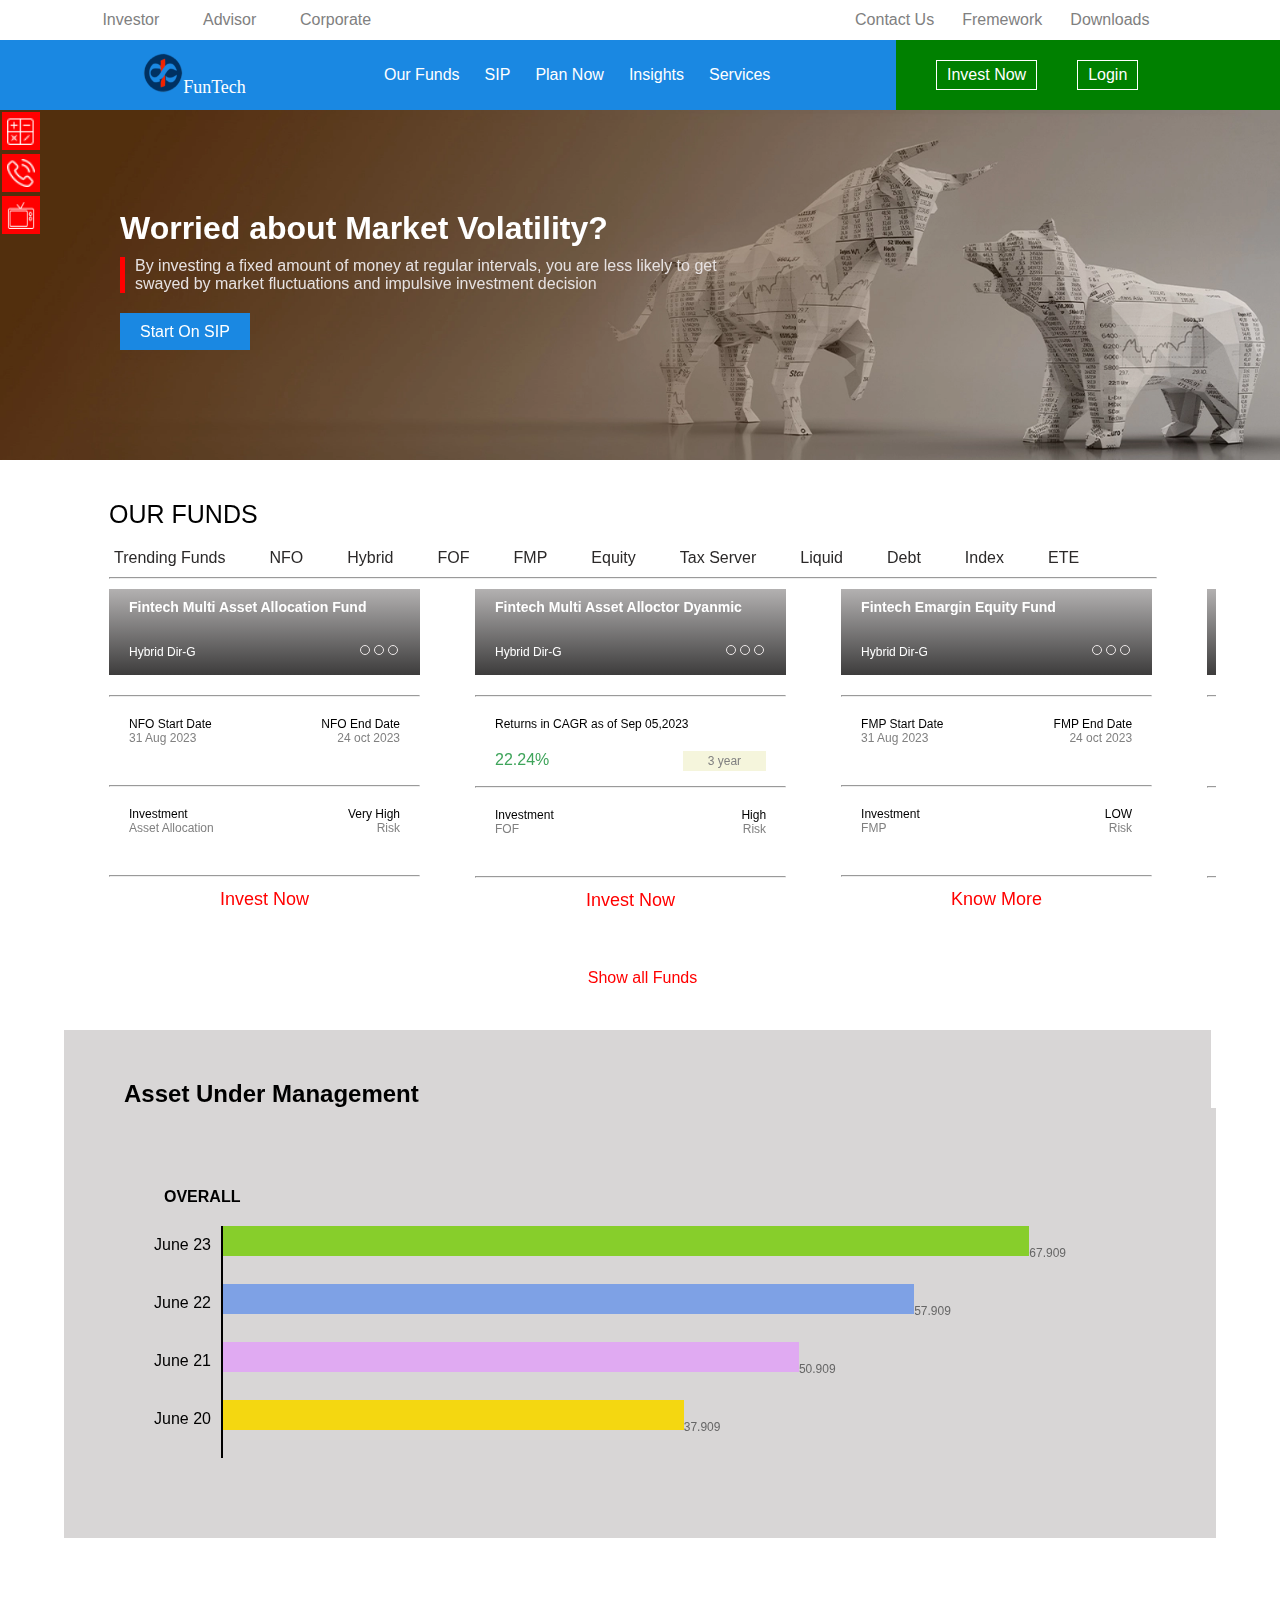
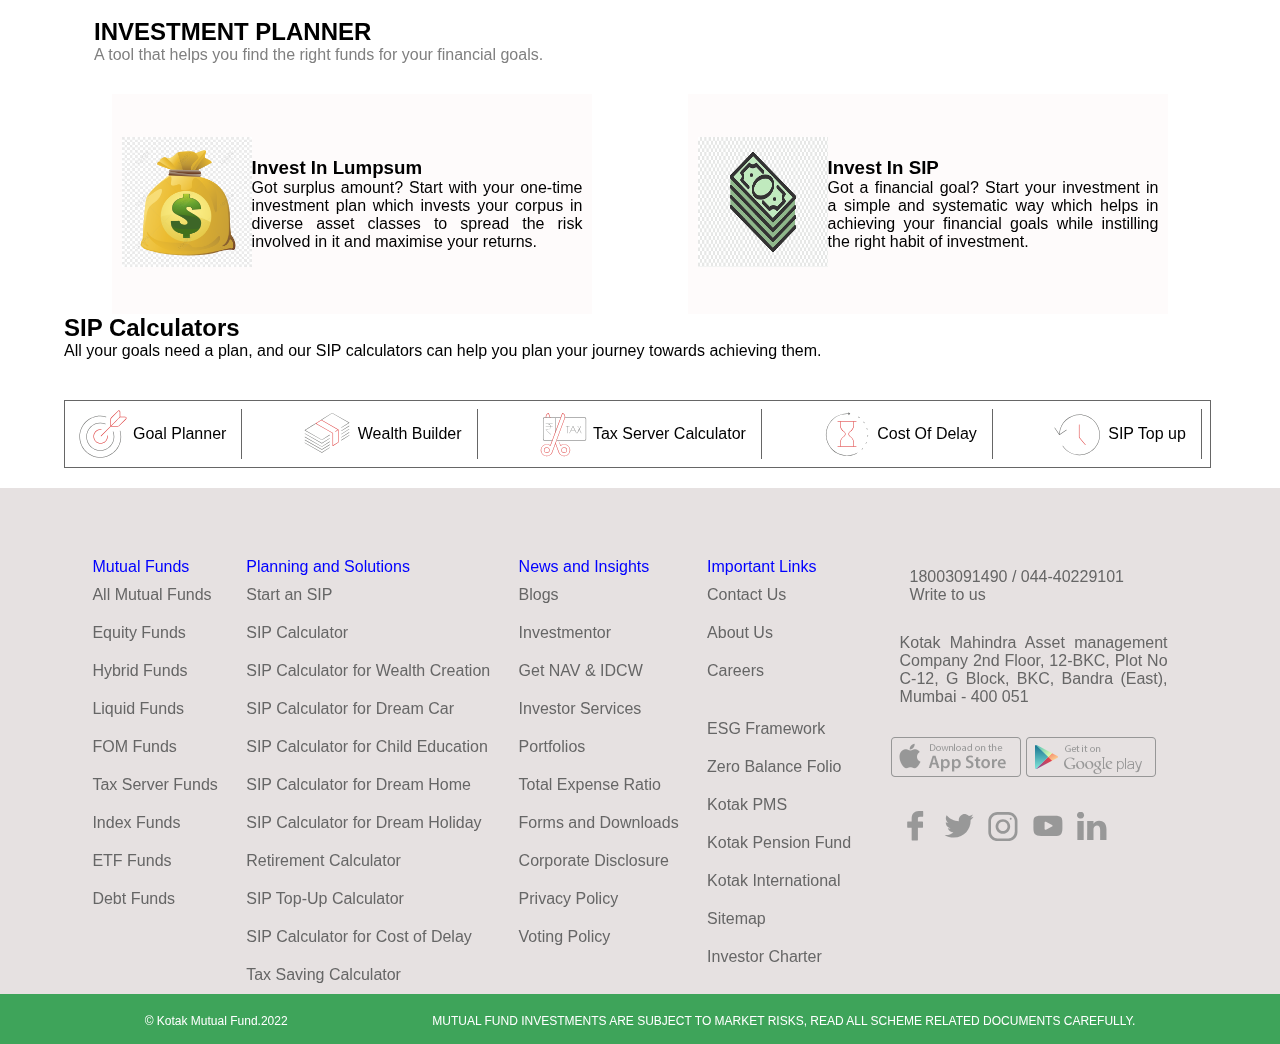
<file: index.html>
<!DOCTYPE html>
<html lang="en">

<head>
    <meta charset="UTF-8">
    <meta name="viewport" content="width=device-width, initial-scale=1.0">
    <title>Fund Management System</title>
    <link rel="stylesheet" href="style.css">
    <link rel="icon" href="image/feviconk.png">
    <link rel="stylesheet" href="https://cdnjs.cloudflare.com/ajax/libs/font-awesome/6.4.2/css/all.min.css"
        integrity="sha512-z3gLpd7yknf1YoNbCzqRKc4qyor8gaKU1qmn+CShxbuBusANI9QpRohGBreCFkKxLhei6S9CQXFEbbKuqLg0DA=="
        crossorigin="anonymous" referrerpolicy="no-referrer" />

</head>
 
<body>
    <div class="back">
    <header>
        <div class="head">
            <div class="head1">
                <a href="about.html">Investor</a>
                <a href="ada.html" >Advisor</a>
                <a href="investing.html" >Corporate</a>
            </div>
            <div class="head2">
                <a href="fund.html" >Contact Us</a>
                <a href="investing.html" >Fremework</a>
                <a href="ada.html" >Downloads</a>
                <i class="fa-solid fa-magnifying-glass"></i>
            </div>
        </div>
    </header>
    <nav>
        <div class="nav1">
            <a href=""><img src="image/kotak_groww.webp" alt="">FunTech</a>

        </div>
        <div class="nav2">
            <ul>
                <li><a href="">Our Funds</a><i class="fa-solid fa-chevron-down"></i>
                    <div class="n1">
                        <ul>
                            <li><a href="about.html">All Funds</a></li>
                            <li><a href="fund.html">Equiry Funds</a></li>
                            <li><a href="investing.html">Index Funds</a></li>
                            <li><a href="services.html">Tax Server</a></li>
                            <li><a href="fund.html">FMP Funds</a></li>
                            <li><a href="ada.html">Debt Funds</a></li>
                            <li><a href="services.html">Hybrid Funds</a></li>
                            <li><a href="about.html">ETE Funds</a></li>
                            
                            
                        </ul>
                    </div>
                </li>
                <li><a href="">SIP</a><i class="fa-solid fa-chevron-down"></i>
                    <div class="n1">
                        <ul>
                            <li><a href="about.html">All About SIP</a></li>
                            <li><a href="about.html">Smart SIP</a></li>
                           
                            
                        </ul>
                    </div>
                </li>
                <li><a href="">Plan Now</a><i class="fa-solid fa-chevron-down"></i>
                    <div class="n1">
                        <ul>
                            <li><a href="services.html">Tax Saving</a></li>
                            <li><a href="about.html">Manage Idle Cash</a></li>
                            <li><a href="about.html">Retirement Planner</a></li>
                            <li><a href="about.html">Child Education</a></li>
                            <li><a href="about.html">STP</a></li>  
                        </ul>
                    </div>
                </li>
                
                <li><a href="">Insights</a><i class="fa-solid fa-chevron-down"></i>
                    <div class="n1">
                    <ul>
                        <li><a href="about.html">SIP Karo</a></li>
                        <li><a href="about.html"> Go Automatic</a></li>
                        <li><a href="about.html">Kotak TV</a></li>
                        <li><a href="about.html">Blogs</a></li>
                        <li><a href="about.html"> Investmentor</a></li> 
                        <li><a href="about.html"> Market and Funds</a></li>
                        <li><a href="about.html">ELSS</a></li> 
                    </ul>
                </div>
                </li>
                <li><a href="services.html">Services</a></li>

            </ul>
            
        </div>
        <div class="nav3">
            <a href="investing.html">Invest Now</a>
            <a href="ada.html">Login</a>
        </div>
    </nav>

    <main>
        <div class="vb">
            <img src="image/calculator.png" alt="">
            <img src="image/phone_call.png" alt="">
            <img src="image/tv.png" alt="">
            
        </div>
        <div class="bg">
            <div class="bgh">
                <h1>Worried about Market Volatility?</h1>
                <p>By investing a fixed amount of money at regular intervals, you are less likely to get swayed by
                    market fluctuations and impulsive investment decision
                </p>
                <div class="sp">
                    <a href="investing.html">Start On SIP</a>
                </div>
            </div>
        </div>
    </div>
        <div class="fund">
            <div class="fund1">
                <div class="our">
                    <p>OUR FUNDS</p>
                </div>
                <div class="our1">
                    <a href="fund.html">Trending Funds</a>
                    <a href="fund.html">NFO</a>
                    <a href="fund.html">Hybrid</a>
                    <a href="fund.html">FOF</a>
                    <a href="fund.html">FMP</a>
                    <a href="investing.html">Equity</a>
                    <a href="services.html">Tax Server</a>
                    <a href="fund.html">Liquid</a>
                    <a href="fund.html">Debt</a>
                    <a href="fund.html">Index</a>
                    <a href="fund.html">ETE</a>
                    <i class="fa-solid fa-heart-circle-check"></i>
                    <i class="fa-solid fa-magnifying-glass"></i>
                </div>
                <hr>
            </div>
            <div class="boxmain">
                <div class="box1">
                    <div class="b1">
                        <h3>Fintech Multi Asset Allocation Fund</h3>
                        <div class="g1">
                            <p>Hybrid Dir-G</p>
                            <div class="g2">
                                <i class="fa-regular fa-copy"></i>
                                <i class="fa-regular fa-heart"></i>
                                <i class="fa-solid fa-share-nodes"></i>
                            </div>
                        </div>
                    </div>
                    <hr>
                    <div class="b2">
                        <p>NFO Start Date</p>
                        <p>NFO End Date</p>
                    </div>
                    <div class="g3">
                        <span>31 Aug 2023</span>
                        <span>24 oct 2023</span>

                    </div>
                    <hr>
                    <div class="b3">
                        <p>Investment</p>
                        <p>Very High</p>
                    </div>
                    <div class="g4">
                        <span>Asset Allocation</span>
                        <span>Risk <i class="fa-solid fa-circle-exclamation"></i></span>
                    </div>
                    <hr>
                    <div class="b4">
                        <a href="investing.html">Invest Now</a>
                    </div>
                </div>
                <div class="box1">
                    <div class="b1">
                        <h3>Fintech Multi Asset Alloctor Dyanmic</h3>
                        <div class="g1">
                            <p>Hybrid Dir-G</p>
                            <div class="g2">
                                <i class="fa-regular fa-copy"></i>
                                <i class="fa-regular fa-heart"></i>
                                <i class="fa-solid fa-share-nodes"></i>
                            </div>
                        </div>
                    </div>
                    <hr>
                    <div class="b6">
                        <p>Returns in CAGR as of Sep 05,2023</p>
                    </div>
                    <div class="g6">
                        <a href=""><i class="fa-solid fa-angles-up"></i>22.24%</a>
                        <span>3 year</span>

                    </div>
                    <hr>
                    <div class="b3">
                        <p>Investment</p>
                        <p>High</p>
                    </div>
                    <div class="g4">
                        <span>FOF</span>
                        <span>Risk <i class="fa-solid fa-circle-exclamation"></i></span>
                    </div>
                    <hr>
                    <div class="b4">
                        <a href="ada.css">Invest Now</a>
                    </div>

                </div>
                <div class="box1">
                    <div class="b1">
                        <h3>Fintech Emargin Equity Fund</h3>
                        <div class="g1">
                            <p>Hybrid Dir-G</p>
                            <div class="g2">
                                <i class="fa-regular fa-copy"></i>
                                <i class="fa-regular fa-heart"></i>
                                <i class="fa-solid fa-share-nodes"></i>
                            </div>
                        </div>
                    </div>
                    <hr>
                    <div class="b2">
                        <p>FMP Start Date</p>
                        <p>FMP End Date</p>
                    </div>
                    <div class="g3">
                        <span>31 Aug 2023</span>
                        <span>24 oct 2023</span>

                    </div>
                    <hr>
                    <div class="b3">
                        <p>Investment</p>
                        <p>LOW</p>
                    </div>
                    <div class="g4">
                        <span>FMP</span>
                        <span>Risk <i class="fa-solid fa-circle-exclamation"></i></span>
                    </div>
                    <hr>
                    <div class="b4">
                        <a href="services.html">Know More</a>
                    </div>

                </div>
                <div class="box1">
                    <div class="b1">
                        <h3>Fintech Smallcap Fund</h3>
                        <div class="g1">
                            <p>Hybrid Dir-G</p>
                            <div class="g2">
                                <i class="fa-regular fa-copy"></i>
                                <i class="fa-regular fa-heart"></i>
                                <i class="fa-solid fa-share-nodes"></i>
                            </div>
                        </div>
                    </div>
                    <hr>
                    <div class="b6">
                        <p>Returns in CAGR as of Sep 05,2023</p>
                    </div>
                    <div class="g6">
                        <a href=""><i class="fa-solid fa-angles-up"></i>40.24%</a>
                        <span>3 year</span>

                    </div>
                    <hr>
                    <div class="b3">
                        <p>Investment</p>
                        <p>High</p>
                    </div>
                    <div class="g4">
                        <span>SmallCap</span>
                        <span>Risk <i class="fa-solid fa-circle-exclamation"></i></span>
                    </div>
                    <hr>
                    <div class="b4">
                        <a href="fund.html">Invest Now</a>
                    </div>

                </div>
                <div class="box1">
                    <div class="b1">
                        <h3>Fintech Balanced Advantage Fund</h3>
                        <div class="g1">
                            <p>Hybrid Dir-G</p>
                            <div class="g2">
                                <i class="fa-regular fa-copy"></i>
                                <i class="fa-regular fa-heart"></i>
                                <i class="fa-solid fa-share-nodes"></i>
                            </div>
                        </div>
                    </div>
                    <hr>
                    <div class="b2">
                        <p>NFO Start Date</p>
                        <p>NFO End Date</p>
                    </div>
                    <div class="g3">
                        <span>31 Aug 2023</span>
                        <span>24 oct 2023</span>

                    </div>
                    <hr>
                    <div class="b3">
                        <p>Investment</p>
                        <p>Very High</p>
                    </div>
                    <div class="g4">
                        <span>Balanced Advantage</span>
                        <span>Risk <i class="fa-solid fa-circle-exclamation"></i></span>
                    </div>
                    <hr>
                    <div class="b4">
                        <a href="investing.html">Invest Now</a>
                    </div>
                </div>
                <div class="box1">
                    <div class="b1">
                        <h3>Fintech Equiry Opportunity Fund</h3>
                        <div class="g1">
                            <p>Hybrid Dir-G</p>
                            <div class="g2">
                                <i class="fa-regular fa-copy"></i>
                                <i class="fa-regular fa-heart"></i>
                                <i class="fa-solid fa-share-nodes"></i>
                            </div>
                        </div>
                    </div>
                    <hr>
                    <div class="b2">
                        <p>NFO Start Date</p>
                        <p>NFO End Date</p>
                    </div>
                    <div class="g3">
                        <span>31 Aug 2023</span>
                        <span>24 oct 2023</span>

                    </div>
                    <hr>
                    <div class="b3">
                        <p>Investment</p>
                        <p>Very High</p>
                    </div>
                    <div class="g4">
                        <span>Equiry Opportunity</span>
                        <span>Risk <i class="fa-solid fa-circle-exclamation"></i></span>
                    </div>
                    <hr>
                    <div class="b4">
                        <a href="investing.html" >Invest Now</a>
                    </div>
                </div>
                <div class="box1">
                    <div class="b1">
                        <h3>Fintech Tax Server Fund</h3>
                        <div class="g1">
                            <p>Hybrid Dir-G</p>
                            <div class="g2">
                                <i class="fa-regular fa-copy"></i>
                                <i class="fa-regular fa-heart"></i>
                                <i class="fa-solid fa-share-nodes"></i>
                            </div>
                        </div>
                    </div>
                    <hr>
                    <div class="b2">
                        <p>NFO Start Date</p>
                        <p>NFO End Date</p>
                    </div>
                    <div class="g3">
                        <span>31 Aug 2023</span>
                        <span>24 oct 2023</span>

                    </div>
                    <hr>
                    <div class="b3">
                        <p>Investment</p>
                        <p>Very High</p>
                    </div>
                    <div class="g4">
                        <span>Tax Server</span>
                        <span>Risk <i class="fa-solid fa-circle-exclamation"></i></span>
                    </div>
                    <hr>
                    <div class="b4">
                        <a href="investing.html">Invest Now</a>
                    </div>
                </div>
                <div class="box1">
                    <div class="b1">
                        <h3>Fintech Midcap Fund</h3>
                        <div class="g1">
                            <p>Hybrid Dir-G</p>
                            <div class="g2">
                                <i class="fa-regular fa-copy"></i>
                                <i class="fa-regular fa-heart"></i>
                                <i class="fa-solid fa-share-nodes"></i>
                            </div>
                        </div>
                    </div>
                    <hr>
                    <div class="b6">
                        <p>Returns in CAGR as of Sep 05,2023</p>
                    </div>
                    <div class="g6">
                        <a href=""><i class="fa-solid fa-angles-up"></i>33.24%</a>
                        <span>3 year</span>

                    </div>
                    <hr>
                    <div class="b3">
                        <p>Investment</p>
                        <p>High</p>
                    </div>
                    <div class="g4">
                        <span>Midcap</span>
                        <span>Risk <i class="fa-solid fa-circle-exclamation"></i></span>
                    </div>
                    <hr>
                    <div class="b4">
                        <a href="investing.html">Invest Now</a>
                    </div>

                </div>
            </div>
            <div class="show">
                <a href="">Show all Funds <i class="fa-solid fa-angles-right"></i></a>
            </div>
        </div>
        
        <div class="management">
             <div class="man">
                <h2>Asset Under Management</h2>
             </div>
        </div>
            <div class="overall">
               <div class="rall">
                <div class="over">
                    <h4>OVERALL</h4>
                </div>
                <div class="manage">
                    <div class="m1">
                        <p>June 23</p> 
                        <span> </span><a>67.909</a>
                    </div>
                    <div class="m2">
                        <p>June 22</p> 
                        <span> </span><a>57.909</a>
                    </div>
                    <div class="m3">
                        <p>June 21</p> 
                        <span> </span><a>50.909</a>
                    </div>
                    <div class="m4">
                        <p>June 20</p> 
                        <span> </span><a>37.909</a>
                    </div>
                </div>
               </div>
    
                <div class="ral">
                    <div class="over">
                        <h4>Money Market</h4>
                    </div>
                    <div class="manage">
                        <div class="m1">
                            <p>June 23</p> 
                            <span> </span><a>74.909</a>
                        </div>
                        <div class="m2">
                            <p>June 22</p> 
                            <span> </span><a>67.909</a>
                        </div>
                        <div class="m3">
                            <p>June 21</p> 
                            <span> </span><a>58.909</a>
                        </div>
                        <div class="m4">
                            <p>June 20</p> 
                            <span> </span><a>51.909</a>
                        </div>
                    </div>
                </div>
                <div class="ral">
                    <div class="over">
                        <h4>Fixed Income</h4>
                    </div>
                    <div class="manage">
                        <div class="m1">
                            <p>June 23</p> 
                            <span> </span><a>77.909</a>
                        </div>
                        <div class="m2">
                            <p>June 22</p> 
                            <span> </span><a>64.909</a>
                        </div>
                        <div class="m3">
                            <p>June 21</p> 
                            <span> </span><a>52.909</a>
                        </div>
                        <div class="m4">
                            <p>June 20</p> 
                            <span> </span><a>40.909</a>
                        </div>
                    </div>
                </div>
                <div class="rall">
                    <div class="over">
                        <h4>FMP</h4>
                    </div>
                    <div class="manage">
                        <div class="m1">
                            <p>June 23</p> 
                            <span> </span><a>67.909</a>
                        </div>
                        <div class="m2">
                            <p>June 22</p> 
                            <span> </span><a>57.909</a>
                        </div>
                        <div class="m3">
                            <p>June 21</p> 
                            <span> </span><a>50.909</a>
                        </div>
                        <div class="m4">
                            <p>June 20</p> 
                            <span> </span><a>37.909</a>
                        </div>
                    </div>
                   </div>

            </div>


           
          

        <div class="planner">
            <div class="plan">
                <h2>INVESTMENT PLANNER</h2>
                <p>A tool that helps you find the right funds for your financial goals.</p>
            </div>
            <div class="plan1">
                <div class="pl">
                    <div class="pi1">
                        <img src="image/money.png" alt="">
                    </div>
                    <div class="pl1">
                        <h3>Invest In Lumpsum</h3>
                        <p> Got surplus amount? Start with your one-time investment plan which invests your corpus in
                            diverse
                            asset classes to spread the risk involved in it and maximise your returns.</p>
                    </div>

                </div>
                <div class="pll">
                    <div class="pi2">
                        <img src="image/cash.png" alt="">
                    </div>
                    <div class="pl2">
                        <h3>Invest In SIP</h3>
                        <p>Got a financial goal? Start your investment in a simple and systematic way which helps in
                            achieving
                            your financial goals while instilling the right habit of investment.</p>
                    </div>
                </div>
            </div>
            <div class="sip">
                <h2>SIP Calculators</h2>
                <p>All your goals need a plan, and our SIP calculators can help you plan your journey towards achieving
                    them.</p>
            </div>
            <div class="cal">

                <a href=""><img src="image/goalplanner.svg" alt="">Goal Planner</a>
                <a href=""><img src="image/wealthbuilder.svg" alt="">Wealth Builder</a>
                <a href=""><img src="image/taxsaver.svg" alt="">Tax Server Calculator</a>
                <a href=""><img src="image/costofdelay.svg" alt="">Cost Of Delay</a>
                <a href=""><img src="image/siptopup.svg" alt="">SIP Top up</a>
            </div>
        </div>
    </main>

    <footer>
        <div class="foot">
            <div class="foot1">
                <div class="f1">
                <p>Mutual Funds</p>
                <a href="">All Mutual Funds</a>
                <a href="">Equity Funds</a>
                <a href="">Hybrid Funds</a>
                <a href="">Liquid Funds</a>
                <a href="">FOM Funds</a>
                <a href="">Tax Server Funds</a>
                <a href="">Index Funds</a>
                <a href="">ETF Funds</a>
                <a href="">Debt Funds</a>
              </div>
                <div class="f2">
                    <p>Planning and Solutions</p>
                    <a href="">Start an SIP</a>
                    <a href=""> SIP Calculator</a>
                    <a href=""> SIP Calculator for Wealth Creation</a>
                    <a href="">SIP Calculator for Dream Car</a>
                    <a href="">SIP Calculator for Child Education</a>
                    <a href="">SIP Calculator for Dream Home</a>
                    <a href="">SIP Calculator for Dream Holiday</a>
                    <a href="">Retirement Calculator</a>
                    <a href="">SIP Top-Up Calculator</a>
                    <a href="">SIP Calculator for Cost of Delay</a>
                    <a href="">Tax Saving Calculator</a>

                </div>

                <div class="f3">
                <p>News and Insights</p>
                <a href="">Blogs</a>               
                <a href="">Investmentor</a>
                <a href="">Get NAV & IDCW</a>
                <a href="">Investor Services</a>
                <a href="">Portfolios</a>
                <a href="">Total Expense Ratio</a>
                <a href="">Forms and Downloads</a>
                <a href="">Corporate Disclosure</a>
                <a href="">Privacy Policy</a>
                <a href="">Voting Policy</a>
                </div>
               
                <div class="f4">
                    <p>Important Links</p>
                    <a>Contact Us</a>
                    <a>About Us</a>
                    <a>Careers<a>
                    <a>ESG Framework</a>
                    <a>Zero Balance Folio</a>
                    <a> Kotak PMS</a>
                    <a>Kotak Pension Fund</a>
                    <a>Kotak International</a>
                    <a>Sitemap</a>
                    <a>Investor Charter</a>
                </div>

                <div class="add">
                <div class="add1">
                    <i class="fa-solid fa-phone"></i> <a href="">18003091490 / 044-40229101</a>
                </div>
                <div class="add2">
                    <i class="fa-regular fa-envelope"></i> <a href="">Write to us</a>
                </div>
                <span>Kotak Mahindra Asset management Company 2nd Floor, 12-BKC, Plot No C-12, G Block, BKC, Bandra (East), Mumbai - 400 051
                </span>
                <div class="png">
                    <img src="image/app_store.png" alt="">
                    <img src="image/play_store.png" alt="">
                </div>
                <div class="sm">
                    <a href=""> <img src="image/SM-facebook.svg" alt=""></a>
                    <a href=""><img src="image/SM-twitter.svg" alt=""></a>
                    <a href=""><img src="image/SM-instagram.svg" alt=""></a>
                    <a href=""><img src="image/SM-youtube.svg" alt=""></a>
                    <a href=""><img src="image/SM-Linked-In.svg" alt=""></a>
                </div>
               </div>
            </div>
            <div class="end">
                <span>© Kotak Mutual Fund.2022</span>
                <p>MUTUAL FUND INVESTMENTS ARE SUBJECT TO MARKET RISKS, READ ALL SCHEME RELATED DOCUMENTS CAREFULLY.</p>
            </div>

        </div>
    </footer>

</body>

</html>
</file>
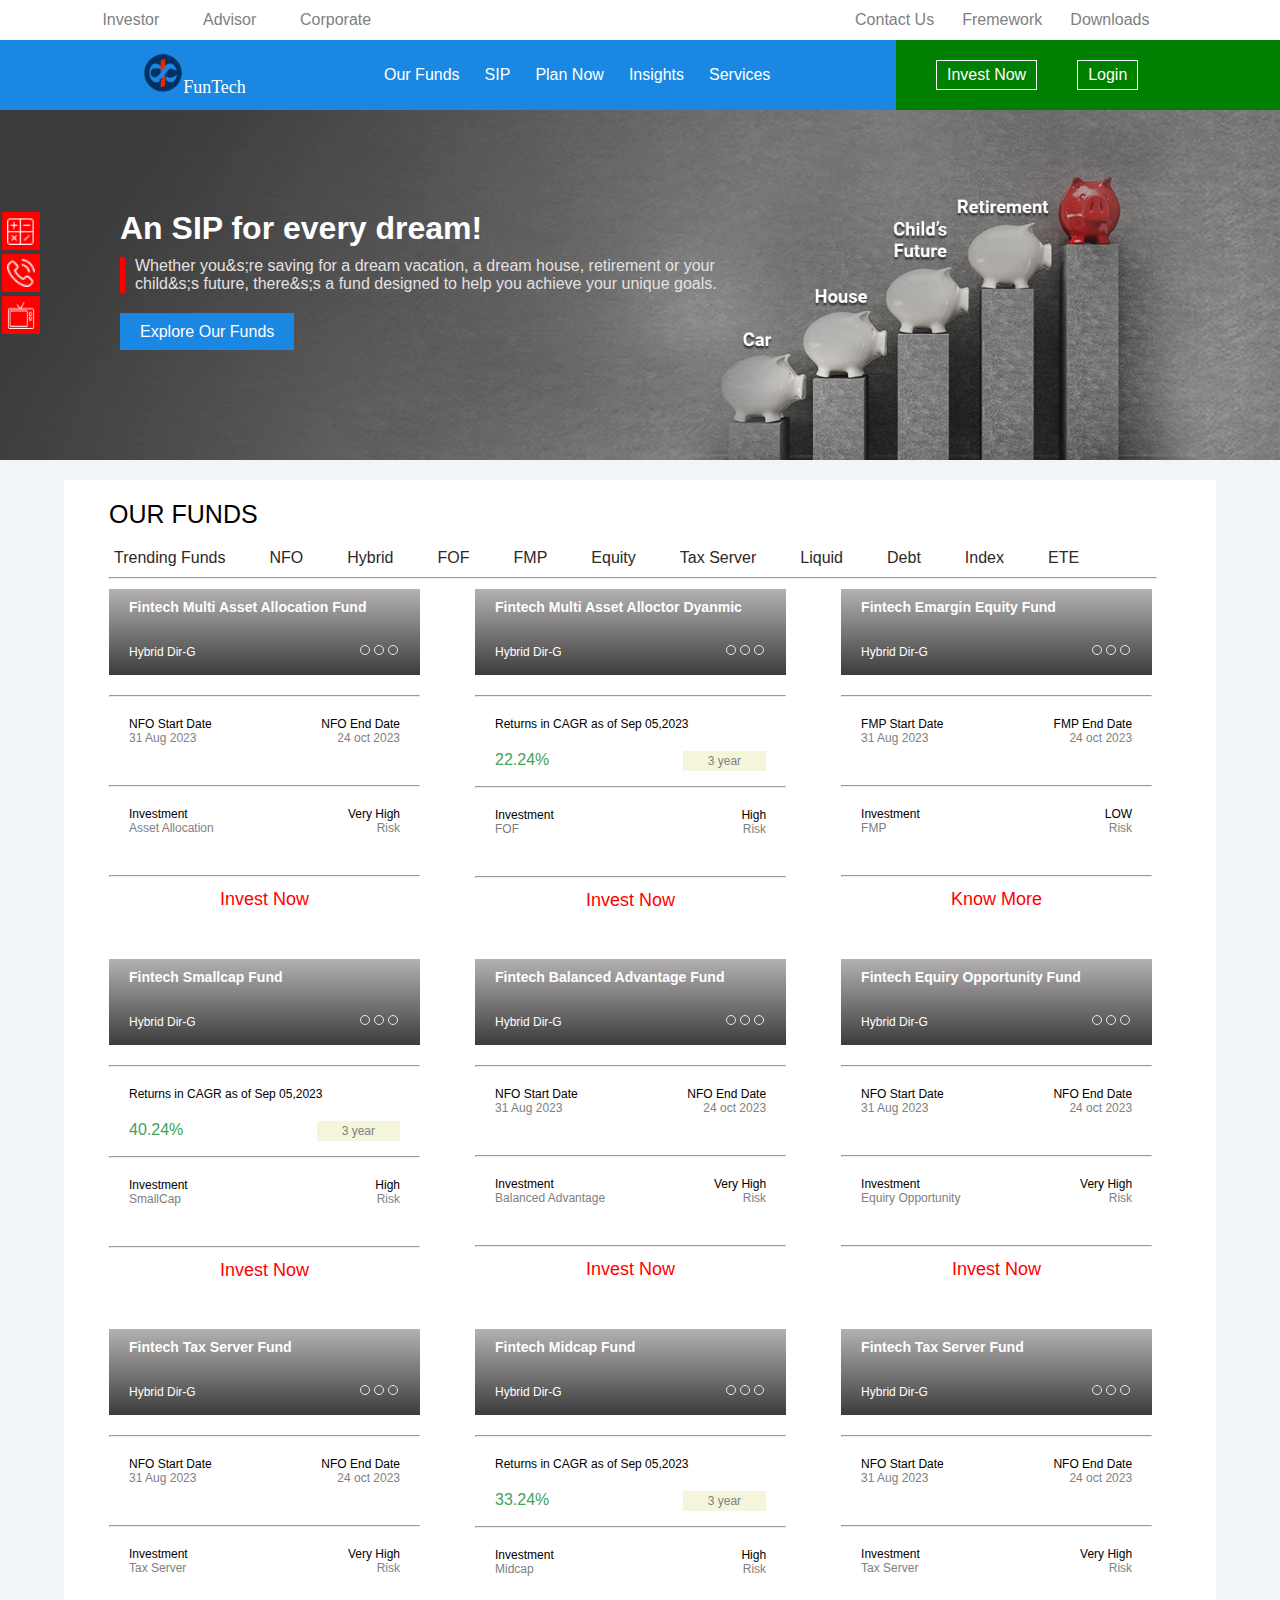
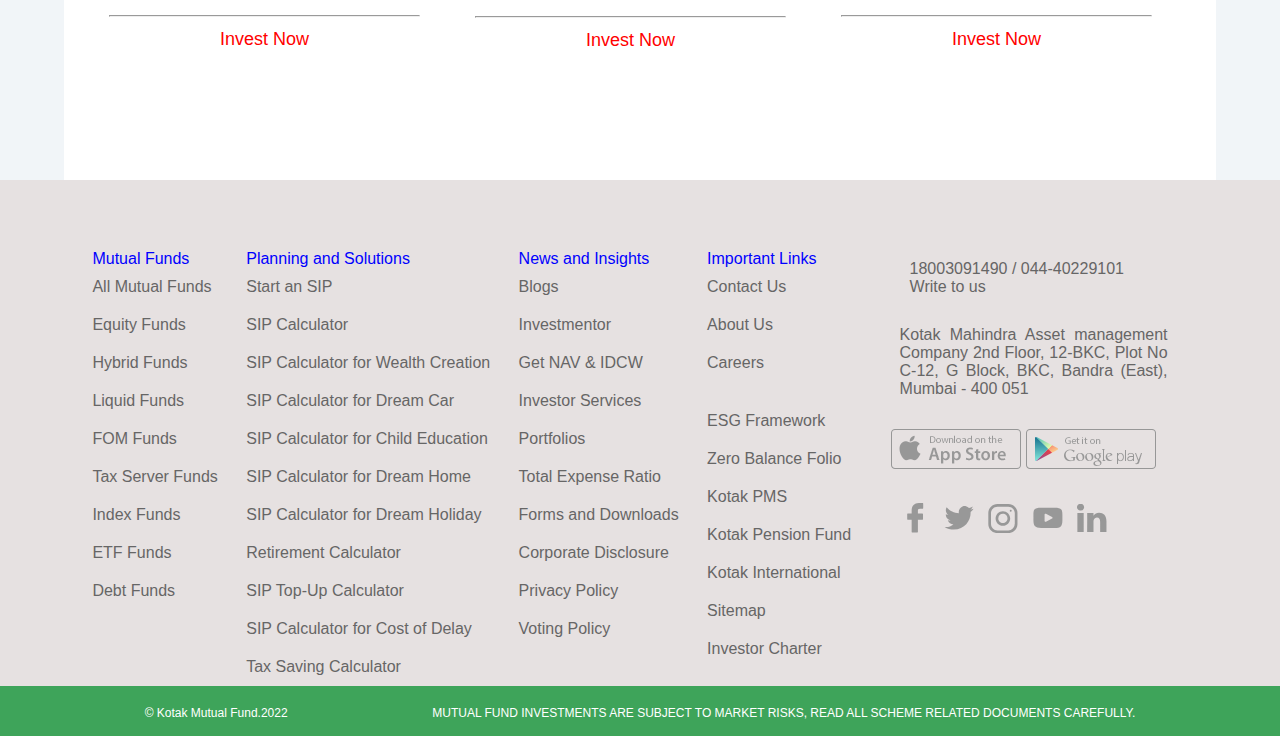
<file: about.html>
<!DOCTYPE html>
<html lang="en">
<head>
    <meta charset="UTF-8">
    <meta name="viewport" content="width=device-width, initial-scale=1.0">
    <title>All Funds</title>
    <link rel="stylesheet" href="about.css">
    <link rel="icon" href="image/feviconk.png">
</head>
<body>
    <div class="back">
        <header>
            <div class="head">
                <div class="head1">
                    <a href="about.html">Investor</a>
                    <a href="ada.html">Advisor</a>
                    <a href="investing.html">Corporate</a>
                </div>
                <div class="head2">
                    <a href="fund.html">Contact Us</a>
                    <a href="investing.html">Fremework</a>
                    <a href="ada.htm">Downloads</a>
                    <i class="fa-solid fa-magnifying-glass"></i>
                </div>
            </div>
        </header>
        <nav>
            <div class="nav1">
                <a href=""><img src="image/kotak_groww.webp" alt="">FunTech</a>
    
            </div>
            <div class="nav2">
                <ul>
                    <li><a href="#">Our Funds</a><i class="fa-solid fa-chevron-down"></i>
                        <div class="n1">
                            <ul>
                                <li><a href="about.html">All Funds</a></li>
                                <li><a href="fund.html">Equiry Funds</a></li>
                                <li><a href="investing.html">Index Funds</a></li>
                                <li><a href="services.html">Tax Server</a></li>
                                <li><a href="fund.html">FMP Funds</a></li>
                                <li><a href="ada.html">Debt Funds</a></li>
                                <li><a href="services.html">Hybrid Funds</a></li>
                                <li><a href="about.html">ETE Funds</a></li>
                                
                                
                            </ul>
                        </div>
                    </li>
                    <li><a href="">SIP</a><i class="fa-solid fa-chevron-down"></i>
                        <div class="n1">
                            <ul>
                                <li><a href="about.html">All About SIP</a></li>
                                <li><a href="about.html">Smart SIP</a></li>
                               
                                
                            </ul>
                        </div>
                    </li>
                    <li><a href="">Plan Now</a><i class="fa-solid fa-chevron-down"></i>
                        <div class="n1">
                            <ul>
                                <li><a href="services.html">Tax Saving</a></li>
                                <li><a href="about.html">Manage Idle Cash</a></li>
                                <li><a href="about.html">Retirement Planner</a></li>
                                <li><a href="about.html">Child Education</a></li>
                                <li><a href="about.html">STP</a></li>  
                            </ul>
                        </div>
                    </li>
                    
                    <li><a href="">Insights</a><i class="fa-solid fa-chevron-down"></i>
                        <div class="n1">
                        <ul>
                            <li><a href="about.html">SIP Karo</a></li>
                            <li><a href="about.html"> Go Automatic</a></li>
                            <li><a href="about.html">Kotak TV</a></li>
                            <li><a href="about.html">Blogs</a></li>
                            <li><a href="about.html"> Investmentor</a></li> 
                            <li><a href="about.html"> Market and Funds</a></li>
                            <li><a href="about.html">ELSS</a></li>  
                        </ul>
                    </div>
                    </li>
                    <li><a href="services.html">Services</a></li>
    
                </ul>
                
            </div>
            <div class="nav3">
                <a href="investing.html">Invest Now</a>
                <a href="ada.html">Login</a>
            </div>
        </nav>
        <main>
            <div class="vb">
                <img src="image/calculator.png" alt="">
                <img src="image/phone_call.png" alt="">
                <img src="image/tv.png" alt="">
                
            </div>
            <div class="bg">
                <div class="bgh">
                    <h1>An SIP for every dream!
                    </h1>
                    <p>Whether you&s;re saving for a dream vacation, a dream house, retirement or your child&s;s future, there&s;s a fund designed to help you achieve your unique goals.
                    </p>
                    <div class="sp">
                        <a href="investing.html">Explore Our Funds</a>
                    </div>
                </div>
            </div>
            <div class="fund">
                <div class="fund1">
                    <div class="our">
                        <p>OUR FUNDS</p>
                    </div>
                    <div class="our1">
                        <a href="fund.html">Trending Funds</a>
                        <a href="fund.html">NFO</a>
                        <a href="fund.html">Hybrid</a>
                        <a href="fund.html">FOF</a>
                        <a href="fund.html">FMP</a>
                        <a href="investing.html">Equity</a>
                        <a href="services.html">Tax Server</a>
                        <a href="fund.html">Liquid</a>
                        <a href="fund.html">Debt</a>
                        <a href="fund.html">Index</a>
                        <a href="fund.html">ETE</a>
                        <i class="fa-solid fa-heart-circle-check"></i>
                        <i class="fa-solid fa-magnifying-glass"></i>
                    </div>
                    <hr>
                </div>
                <div class="boxmain">
                    <div class="box1">
                        <div class="b1">
                            <h3>Fintech Multi Asset Allocation Fund</h3>
                            <div class="g1">
                                <p>Hybrid Dir-G</p>
                                <div class="g2">
                                    <i class="fa-regular fa-copy"></i>
                                    <i class="fa-regular fa-heart"></i>
                                    <i class="fa-solid fa-share-nodes"></i>
                                </div>
                            </div>
                        </div>
                        <hr>
                        <div class="b2">
                            <p>NFO Start Date</p>
                            <p>NFO End Date</p>
                        </div>
                        <div class="g3">
                            <span>31 Aug 2023</span>
                            <span>24 oct 2023</span>
    
                        </div>
                        <hr>
                        <div class="b3">
                            <p>Investment</p>
                            <p>Very High</p>
                        </div>
                        <div class="g4">
                            <span>Asset Allocation</span>
                            <span>Risk <i class="fa-solid fa-circle-exclamation"></i></span>
                        </div>
                        <hr>
                        <div class="b4">
                            <a href="investing.html" target="_blank">Invest Now</a>
                        </div>
                    </div>
                    <div class="box1">
                        <div class="b1">
                            <h3>Fintech Multi Asset Alloctor Dyanmic</h3>
                            <div class="g1">
                                <p>Hybrid Dir-G</p>
                                <div class="g2">
                                    <i class="fa-regular fa-copy"></i>
                                    <i class="fa-regular fa-heart"></i>
                                    <i class="fa-solid fa-share-nodes"></i>
                                </div>
                            </div>
                        </div>
                        <hr>
                        <div class="b6">
                            <p>Returns in CAGR as of Sep 05,2023</p>
                        </div>
                        <div class="g6">
                            <a href=""><i class="fa-solid fa-angles-up"></i>22.24%</a>
                            <span>3 year</span>
    
                        </div>
                        <hr>
                        <div class="b3">
                            <p>Investment</p>
                            <p>High</p>
                        </div>
                        <div class="g4">
                            <span>FOF</span>
                            <span>Risk <i class="fa-solid fa-circle-exclamation"></i></span>
                        </div>
                        <hr>
                        <div class="b4">
                            <a href="investing.html" target="_blank">Invest Now</a>
                        </div>
    
                    </div>
                    <div class="box1">
                        <div class="b1">
                            <h3>Fintech Emargin Equity Fund</h3>
                            <div class="g1">
                                <p>Hybrid Dir-G</p>
                                <div class="g2">
                                    <i class="fa-regular fa-copy"></i>
                                    <i class="fa-regular fa-heart"></i>
                                    <i class="fa-solid fa-share-nodes"></i>
                                </div>
                            </div>
                        </div>
                        <hr>
                        <div class="b2">
                            <p>FMP Start Date</p>
                            <p>FMP End Date</p>
                        </div>
                        <div class="g3">
                            <span>31 Aug 2023</span>
                            <span>24 oct 2023</span>
    
                        </div>
                        <hr>
                        <div class="b3">
                            <p>Investment</p>
                            <p>LOW</p>
                        </div>
                        <div class="g4">
                            <span>FMP</span>
                            <span>Risk <i class="fa-solid fa-circle-exclamation"></i></span>
                        </div>
                        <hr>
                        <div class="b4">
                            <a href="investing.html" target="_blank">Know More</a>
                        </div>
    
                    </div>
                    <div class="box1">
                        <div class="b1">
                            <h3>Fintech Smallcap Fund</h3>
                            <div class="g1">
                                <p>Hybrid Dir-G</p>
                                <div class="g2">
                                    <i class="fa-regular fa-copy"></i>
                                    <i class="fa-regular fa-heart"></i>
                                    <i class="fa-solid fa-share-nodes"></i>
                                </div>
                            </div>
                        </div>
                        <hr>
                        <div class="b6">
                            <p>Returns in CAGR as of Sep 05,2023</p>
                        </div>
                        <div class="g6">
                            <a href=""><i class="fa-solid fa-angles-up"></i>40.24%</a>
                            <span>3 year</span>
    
                        </div>
                        <hr>
                        <div class="b3">
                            <p>Investment</p>
                            <p>High</p>
                        </div>
                        <div class="g4">
                            <span>SmallCap</span>
                            <span>Risk <i class="fa-solid fa-circle-exclamation"></i></span>
                        </div>
                        <hr>
                        <div class="b4">
                            <a href="investing.html" target="_blank">Invest Now</a>
                        </div>
    
                    </div>
                    <div class="box1">
                        <div class="b1">
                            <h3>Fintech Balanced Advantage Fund</h3>
                            <div class="g1">
                                <p>Hybrid Dir-G</p>
                                <div class="g2">
                                    <i class="fa-regular fa-copy"></i>
                                    <i class="fa-regular fa-heart"></i>
                                    <i class="fa-solid fa-share-nodes"></i>
                                </div>
                            </div>
                        </div>
                        <hr>
                        <div class="b2">
                            <p>NFO Start Date</p>
                            <p>NFO End Date</p>
                        </div>
                        <div class="g3">
                            <span>31 Aug 2023</span>
                            <span>24 oct 2023</span>
    
                        </div>
                        <hr>
                        <div class="b3">
                            <p>Investment</p>
                            <p>Very High</p>
                        </div>
                        <div class="g4">
                            <span>Balanced Advantage</span>
                            <span>Risk <i class="fa-solid fa-circle-exclamation"></i></span>
                        </div>
                        <hr>
                        <div class="b4">
                            <a href="investing.html" target="_blank">Invest Now</a>
                        </div>
                    </div>
                    <div class="box1">
                        <div class="b1">
                            <h3>Fintech Equiry Opportunity Fund</h3>
                            <div class="g1">
                                <p>Hybrid Dir-G</p>
                                <div class="g2">
                                    <i class="fa-regular fa-copy"></i>
                                    <i class="fa-regular fa-heart"></i>
                                    <i class="fa-solid fa-share-nodes"></i>
                                </div>
                            </div>
                        </div>
                        <hr>
                        <div class="b2">
                            <p>NFO Start Date</p>
                            <p>NFO End Date</p>
                        </div>
                        <div class="g3">
                            <span>31 Aug 2023</span>
                            <span>24 oct 2023</span>
    
                        </div>
                        <hr>
                        <div class="b3">
                            <p>Investment</p>
                            <p>Very High</p>
                        </div>
                        <div class="g4">
                            <span>Equiry Opportunity</span>
                            <span>Risk <i class="fa-solid fa-circle-exclamation"></i></span>
                        </div>
                        <hr>
                        <div class="b4">
                            <a href="investing.html" target="_blank">Invest Now</a>
                        </div>
                    </div>
                    <div class="box1">
                        <div class="b1">
                            <h3>Fintech Tax Server Fund</h3>
                            <div class="g1">
                                <p>Hybrid Dir-G</p>
                                <div class="g2">
                                    <i class="fa-regular fa-copy"></i>
                                    <i class="fa-regular fa-heart"></i>
                                    <i class="fa-solid fa-share-nodes"></i>
                                </div>
                            </div>
                        </div>
                        <hr>
                        <div class="b2">
                            <p>NFO Start Date</p>
                            <p>NFO End Date</p>
                        </div>
                        <div class="g3">
                            <span>31 Aug 2023</span>
                            <span>24 oct 2023</span>
    
                        </div>
                        <hr>
                        <div class="b3">
                            <p>Investment</p>
                            <p>Very High</p>
                        </div>
                        <div class="g4">
                            <span>Tax Server</span>
                            <span>Risk <i class="fa-solid fa-circle-exclamation"></i></span>
                        </div>
                        <hr>
                        <div class="b4">
                            <a href="investing.html" target="_blank">Invest Now</a>
                        </div>
                    </div>
                    <div class="box1">
                        <div class="b1">
                            <h3>Fintech Midcap Fund</h3>
                            <div class="g1">
                                <p>Hybrid Dir-G</p>
                                <div class="g2">
                                    <i class="fa-regular fa-copy"></i>
                                    <i class="fa-regular fa-heart"></i>
                                    <i class="fa-solid fa-share-nodes"></i>
                                </div>
                            </div>
                        </div>
                        <hr>
                        <div class="b6">
                            <p>Returns in CAGR as of Sep 05,2023</p>
                        </div>
                        <div class="g6">
                            <a href=""><i class="fa-solid fa-angles-up"></i>33.24%</a>
                            <span>3 year</span>
    
                        </div>
                        <hr>
                        <div class="b3">
                            <p>Investment</p>
                            <p>High</p>
                        </div>
                        <div class="g4">
                            <span>Midcap</span>
                            <span>Risk <i class="fa-solid fa-circle-exclamation"></i></span>
                        </div>
                        <hr>
                        <div class="b4">
                            <a href="investing.html" target="_blank">Invest Now</a>
                        </div>
    
                    </div>
                    <div class="box1">
                        <div class="b1">
                            <h3>Fintech Tax Server Fund</h3>
                            <div class="g1">
                                <p>Hybrid Dir-G</p>
                                <div class="g2">
                                    <i class="fa-regular fa-copy"></i>
                                    <i class="fa-regular fa-heart"></i>
                                    <i class="fa-solid fa-share-nodes"></i>
                                </div>
                            </div>
                        </div>
                        <hr>
                        <div class="b2">
                            <p>NFO Start Date</p>
                            <p>NFO End Date</p>
                        </div>
                        <div class="g3">
                            <span>31 Aug 2023</span>
                            <span>24 oct 2023</span>
    
                        </div>
                        <hr>
                        <div class="b3">
                            <p>Investment</p>
                            <p>Very High</p>
                        </div>
                        <div class="g4">
                            <span>Tax Server</span>
                            <span>Risk <i class="fa-solid fa-circle-exclamation"></i></span>
                        </div>
                        <hr>
                        <div class="b4">
                            <a href="investing.html" target="_blank">Invest Now</a>
                        </div>
                    </div>
                   
                </div>
        </main>
        <footer>
            <div class="foot">
                <div class="foot1">
                    <div class="f1">
                    <p>Mutual Funds</p>
                    <a href="">All Mutual Funds</a>
                    <a href="">Equity Funds</a>
                    <a href="">Hybrid Funds</a>
                    <a href="">Liquid Funds</a>
                    <a href="">FOM Funds</a>
                    <a href="">Tax Server Funds</a>
                    <a href="">Index Funds</a>
                    <a href="">ETF Funds</a>
                    <a href="">Debt Funds</a>
                  </div>
                    <div class="f2">
                        <p>Planning and Solutions</p>
                        <a href="">Start an SIP</a>
                        <a href=""> SIP Calculator</a>
                        <a href=""> SIP Calculator for Wealth Creation</a>
                        <a href="">SIP Calculator for Dream Car</a>
                        <a href="">SIP Calculator for Child Education</a>
                        <a href="">SIP Calculator for Dream Home</a>
                        <a href="">SIP Calculator for Dream Holiday</a>
                        <a href="">Retirement Calculator</a>
                        <a href="">SIP Top-Up Calculator</a>
                        <a href="">SIP Calculator for Cost of Delay</a>
                        <a href="">Tax Saving Calculator</a>
    
                    </div>
    
                    <div class="f3">
                    <p>News and Insights</p>
                    <a href="">Blogs</a>               
                    <a href="">Investmentor</a>
                    <a href="">Get NAV & IDCW</a>
                    <a href="">Investor Services</a>
                    <a href="">Portfolios</a>
                    <a href="">Total Expense Ratio</a>
                    <a href="">Forms and Downloads</a>
                    <a href="">Corporate Disclosure</a>
                    <a href="">Privacy Policy</a>
                    <a href="">Voting Policy</a>
                    </div>
                   
                    <div class="f4">
                        <p>Important Links</p>
                        <a>Contact Us</a>
                        <a>About Us</a>
                        <a>Careers<a>
                        <a>ESG Framework</a>
                        <a>Zero Balance Folio</a>
                        <a> Kotak PMS</a>
                        <a>Kotak Pension Fund</a>
                        <a>Kotak International</a>
                        <a>Sitemap</a>
                        <a>Investor Charter</a>
                    </div>
    
                    <div class="add">
                    <div class="add1">
                        <i class="fa-solid fa-phone"></i> <a href="">18003091490 / 044-40229101</a>
                    </div>
                    <div class="add2">
                        <i class="fa-regular fa-envelope"></i> <a href="">Write to us</a>
                    </div>
                    <span>Kotak Mahindra Asset management Company 2nd Floor, 12-BKC, Plot No C-12, G Block, BKC, Bandra (East), Mumbai - 400 051
                    </span>
                    <div class="png">
                        <img src="image/app_store.png" alt="">
                        <img src="image/play_store.png" alt="">
                    </div>
                    <div class="sm">
                        <a href=""> <img src="image/SM-facebook.svg" alt=""></a>
                        <a href=""><img src="image/SM-twitter.svg" alt=""></a>
                        <a href=""><img src="image/SM-instagram.svg" alt=""></a>
                        <a href=""><img src="image/SM-youtube.svg" alt=""></a>
                        <a href=""><img src="image/SM-Linked-In.svg" alt=""></a>
                    </div>
                   </div>
                </div>
                <div class="end">
                    <span>© Kotak Mutual Fund.2022</span>
                    <p>MUTUAL FUND INVESTMENTS ARE SUBJECT TO MARKET RISKS, READ ALL SCHEME RELATED DOCUMENTS CAREFULLY.</p>
                </div>
    
            </div>
        </footer>
         
    
</body>
</html>
</file>
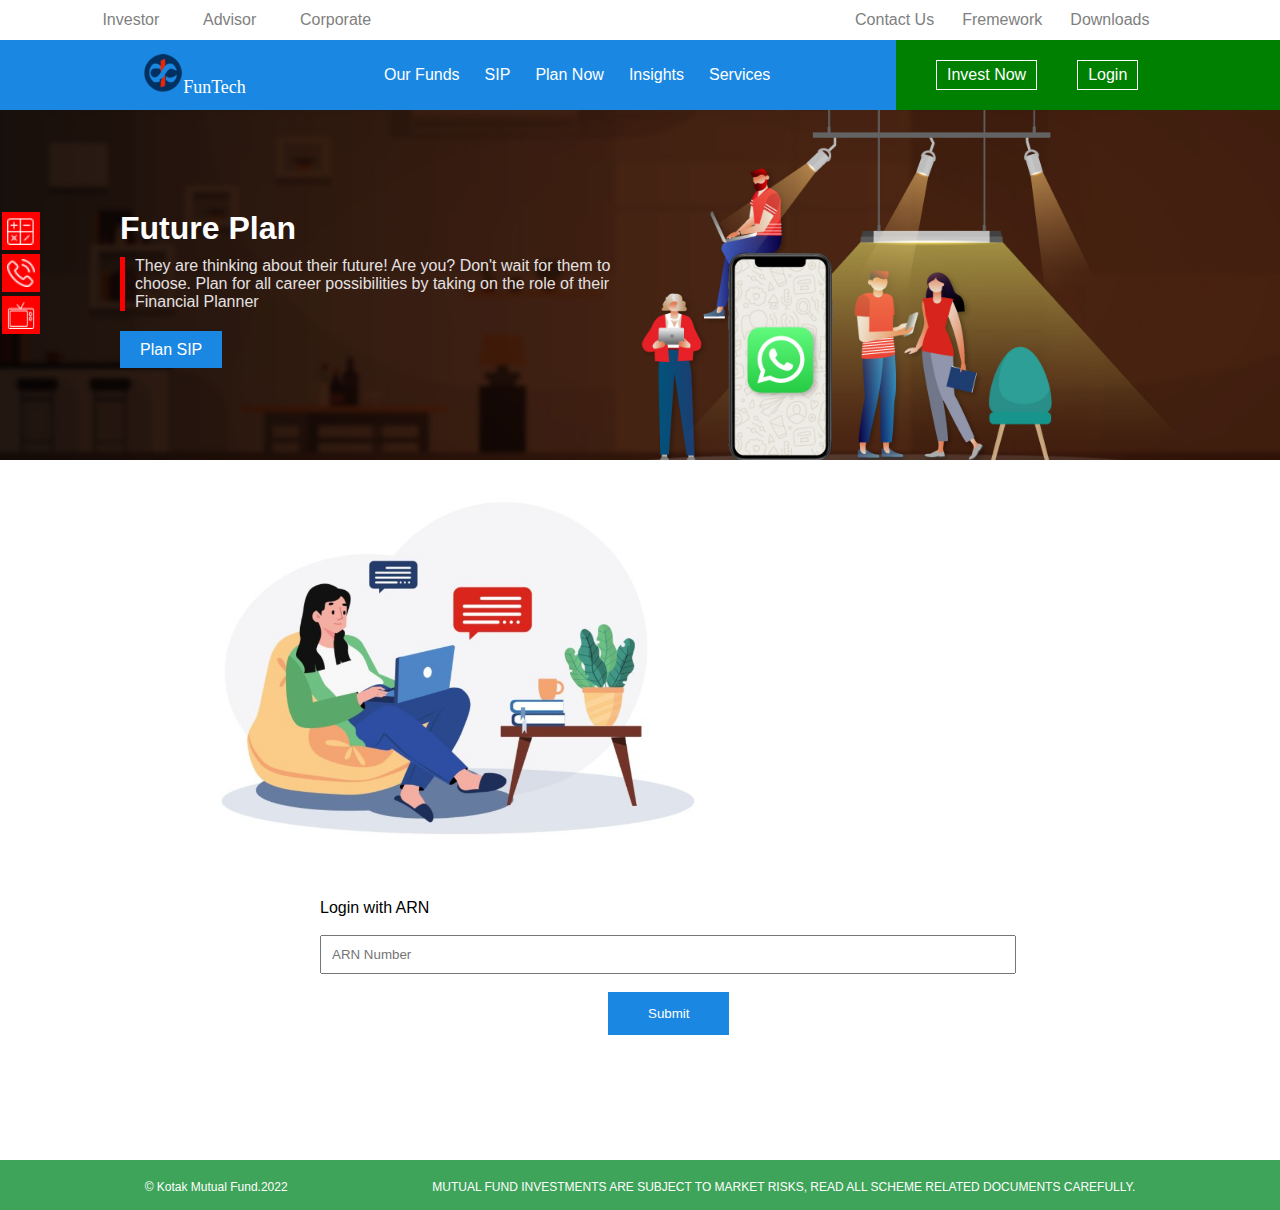
<file: ada.html>
<!DOCTYPE html>
<html lang="en">
<head>
    <meta charset="UTF-8">
    <meta name="viewport" content="width=device-width, initial-scale=1.0">
    <title>Bussiness Hub</title>
    <link rel="stylesheet" href="ada.css">
    <link rel="icon" href="image/feviconk.png">
</head>
<body>
    <div class="back">
        <header>
            <div class="head">
                <div class="head1">
                    <a href="about.html">Investor</a>
                    <a href="ada.html">Advisor</a>
                    <a href="investing.html">Corporate</a>
                </div>
                <div class="head2">
                    <a href="fund.html">Contact Us</a>
                    <a href="investing.html">Fremework</a>
                    <a href="ada.html">Downloads</a>
                    <i class="fa-solid fa-magnifying-glass"></i>
                </div>
            </div>
        </header>
        <nav>
            <div class="nav1">
                <a href=""><img src="image/kotak_groww.webp" alt="">FunTech</a>
    
            </div>
            <div class="nav2">
                <ul>
                    <li><a href="">Our Funds</a><i class="fa-solid fa-chevron-down"></i>
                        <div class="n1">
                            <ul>
                                <li><a href="about.html">All Funds</a></li>
                                <li><a href="fund.html">Equiry Funds</a></li>
                                <li><a href="investing.html">Index Funds</a></li>
                                <li><a href="services.html">Tax Server</a></li>
                                <li><a href="fund.html">">FMP Funds</a></li>
                                <li><a href="ada.html">Debt Funds</a></li>
                                <li><a href="services.html">Hybrid Funds</a></li>
                                <li><a href="about.html">ETE Funds</a></li>
                                
                                
                            </ul>
                        </div>
                    </li>
                    <li><a href="">SIP</a><i class="fa-solid fa-chevron-down"></i>
                        <div class="n1">
                            <ul>
                                <li><a href="about.html">All About SIP</a></li>
                                <li><a href="about.html">Smart SIP</a></li>
                               
                                
                            </ul>
                    </li>
                    <li><a href="">Plan Now</a><i class="fa-solid fa-chevron-down"></i>
                        <div class="n1">
                            <ul>
                                <li><a href="services.html">Tax Saving</a></li>
                                <li><a href="about.html">Manage Idle Cash</a></li>
                                <li><a href="about.html">Retirement Planner</a></li>
                                <li><a href="about.html">Child Education</a></li>
                                <li><a href="about.html">STP</a></li>  
                            </ul>
                        </div>
                    </li>
                    
                    <li><a href="">Insights</a><i class="fa-solid fa-chevron-down"></i>
                        <div class="n1">
                        <ul>
                            <li><a href="about.html">SIP Karo</a></li>
                            <li><a href="about.html"> Go Automatic</a></li>
                            <li><a href="about.html">Kotak TV</a></li>
                            <li><a href="about.html">Blogs</a></li>
                            <li><a href="about.html"> Investmentor</a></li> 
                            <li><a href="about.html"> Market and Funds</a></li>
                            <li><a href="about.html">ELSS</a></li> 
                        </ul>
                    </div>
                    </li>
                    <li><a href="services.html">Services</a></li>
    
                </ul>
                
            </div>
            <div class="nav3">
                <a href="investing.html">Invest Now</a>
            <a href="ada.html">Login</a>
            </div>
        </nav>
    
        <main>
            <div class="vb">
                <img src="image/calculator.png" alt="">
                <img src="image/phone_call.png" alt="">
                <img src="image/tv.png" alt="">
                
            </div>
            <div class="bg">
                <div class="bgh">
                    <h1>Future Plan</h1>
                    <p>They are thinking about their future! Are you? Don't wait for them to choose. Plan for all career possibilities by taking on the role of their Financial Planner
                    </p>
                    <div class="sp">
                        <a href="investing.html">Plan SIP</a>
                    </div>
                </div>
            </div>
            <div class="pre">
                <div class="ima">
                    <img src="image/prelogin.png" alt="">
                </div>
                <div class="fm">
                    <form action="">
                        <label for="name">Login with ARN</label><br><br>
                        <input type="text" id="name" placeholder="ARN Number"><br><br>
                        <button>Submit</button>
                    </form>
                </div>
            </div>
            <div class="end">
                <span>© Kotak Mutual Fund.2022</span>
                <p>MUTUAL FUND INVESTMENTS ARE SUBJECT TO MARKET RISKS, READ ALL SCHEME RELATED DOCUMENTS CAREFULLY.</p>
            </div>
        </main>
        
    
</body>
</html>
</file>
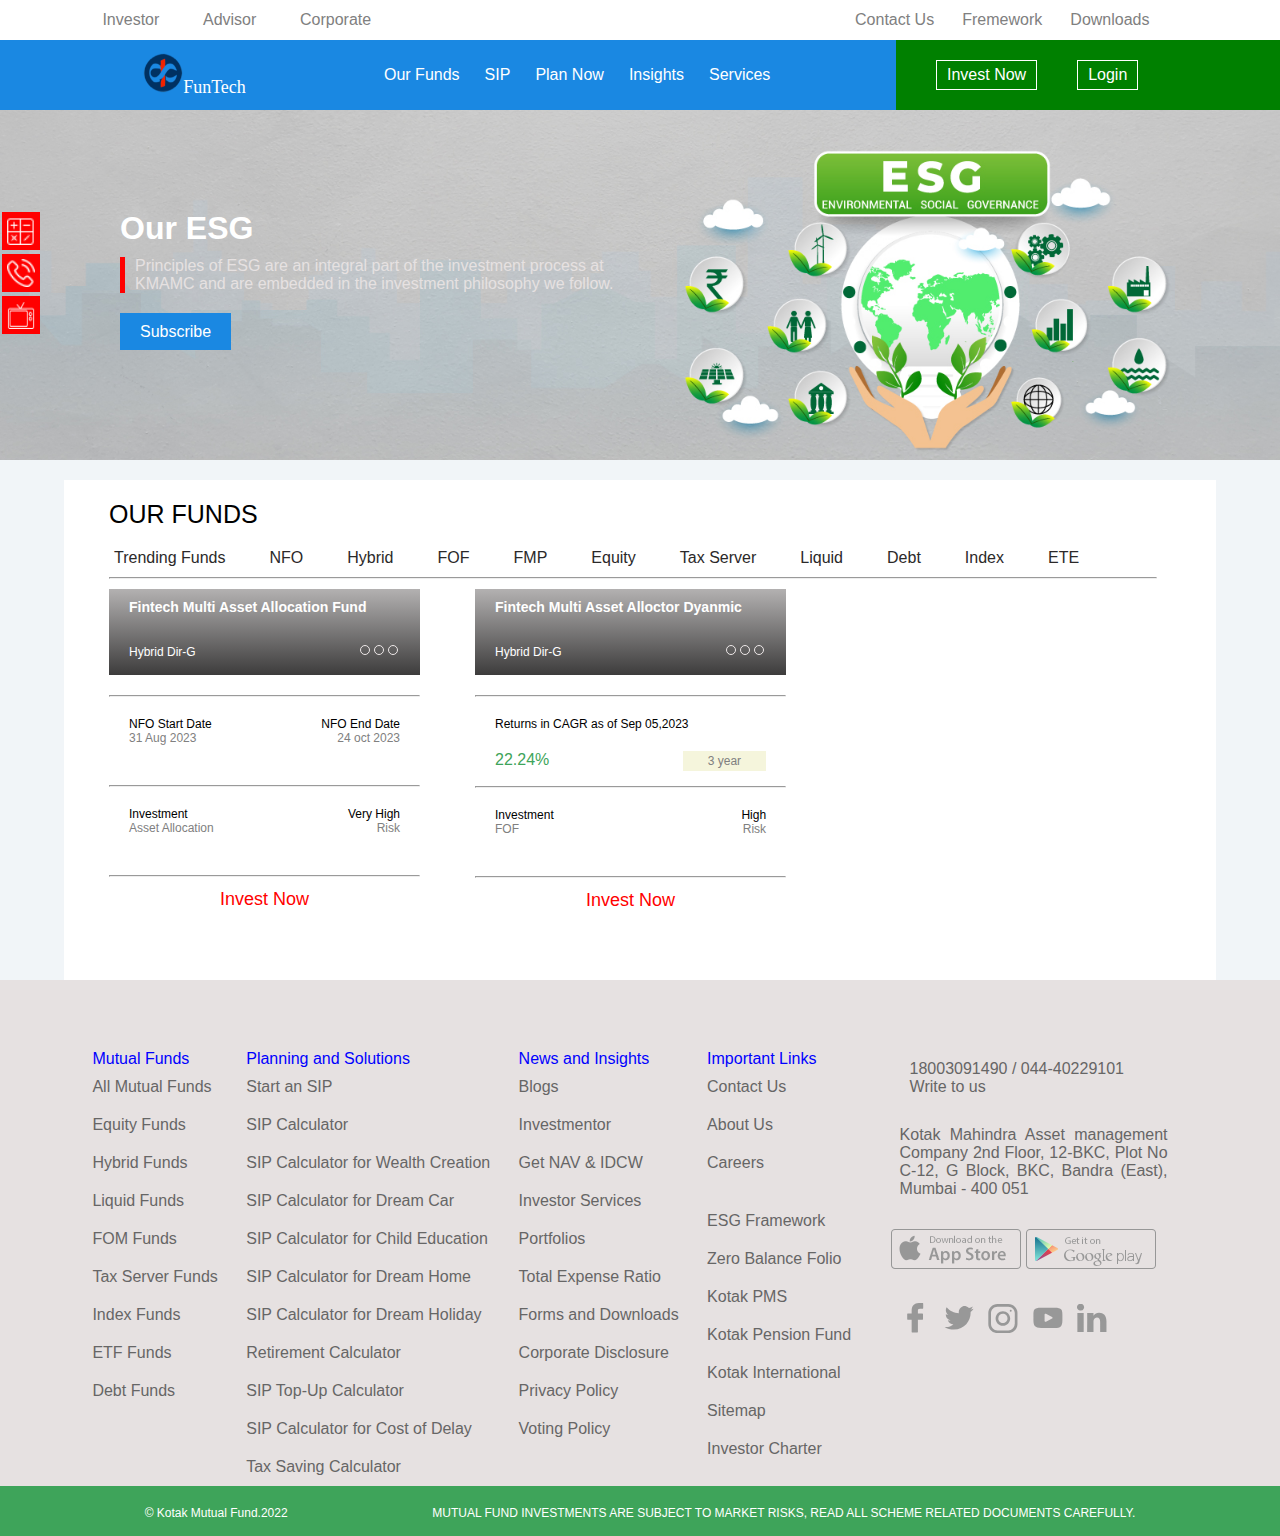
<file: fund.html>
<!DOCTYPE html>
<html lang="en">
<head>
    <meta charset="UTF-8">
    <meta name="viewport" content="width=device-width, initial-scale=1.0">
    <title>Our Fund</title>
    <link rel="stylesheet" href="fund.css">
    <link rel="icon" href="image/feviconk.png">
</head>
<body>
    <div class="back">
        <header>
            <div class="head">
                <div class="head1">
                    <a href="about.html">Investor</a>
                    <a href="ada.html">Advisor</a>
                    <a href="investing.html">Corporate</a>
                </div>
                <div class="head2">
                    <a href="fund.html">Contact Us</a>
                    <a href="investing.html">Fremework</a>
                    <a href="ada.html">Downloads</a>
                    <i class="fa-solid fa-magnifying-glass"></i>
                </div>
            </div>
        </header>
        <nav>
            <div class="nav1">
                <a href=""><img src="image/kotak_groww.webp" alt="">FunTech</a>
    
            </div>
            <div class="nav2">
                <ul>
                    <li><a href="#">Our Funds</a><i class="fa-solid fa-chevron-down"></i>
                        <div class="n1">
                            <ul>
                                <li><a href="about.html">All Funds</a></li>
                                <li><a href="fund.html">Equiry Funds</a></li>
                                <li><a href="investing.html">Index Funds</a></li>
                                <li><a href="services.html">Tax Server</a></li>
                                <li><a href="fund.html">FMP Funds</a></li>
                                <li><a href="ada.html">Debt Funds</a></li>
                                <li><a href="services.html">Hybrid Funds</a></li>
                                <li><a href="about.html">ETE Funds</a></li>
                                
                                
                            </ul>
                        </div>
                    </li>
                    <li><a href="">SIP</a><i class="fa-solid fa-chevron-down"></i>
                        <div class="n1">
                            <ul>
                                <li><a href="about.html">All About SIP</a></li>
                                <li><a href="about.html">Smart SIP</a></li>
                               
                                
                            </ul>
                        </div>
                    </li>
                    <li><a href="">Plan Now</a><i class="fa-solid fa-chevron-down"></i>
                        <div class="n1">
                            <ul>
                                <li><a href="services.html">Tax Saving</a></li>
                                <li><a href="about.html">Manage Idle Cash</a></li>
                                <li><a href="about.html">Retirement Planner</a></li>
                                <li><a href="about.html">Child Education</a></li>
                                <li><a href="about.html">STP</a></li>  
                            </ul>
                        </div>
                    </li>
                    
                    <li><a href="">Insights</a><i class="fa-solid fa-chevron-down"></i>
                        <div class="n1">
                        <ul>
                            <li><a href="about.html">SIP Karo</a></li>
                            <li><a href="about.html"> Go Automatic</a></li>
                            <li><a href="about.html">Kotak TV</a></li>
                            <li><a href="about.html">Blogs</a></li>
                            <li><a href="about.html"> Investmentor</a></li> 
                            <li><a href="about.html"> Market and Funds</a></li>
                            <li><a href="about.html">ELSS</a></li> 
                        </ul>
                    </div>
                    </li>
                    <li><a href="services.html">Services</a></li>
    
                </ul>
                
            </div>
            <div class="nav3">
                <a href="investing.html">Invest Now</a>
                <a href="ada.html">Login</a>
            </div>
        </nav>
        <main>
            <div class="vb">
                <img src="image/calculator.png" alt="">
                <img src="image/phone_call.png" alt="">
                <img src="image/tv.png" alt="">
                
            </div>
            <div class="bg">
                <div class="bgh">
                    <h1>Our ESG</h1>
                    <p>Principles of ESG are an integral part of the investment process at KMAMC and are embedded in the investment philosophy we follow.
                    </p>
                    <div class="sp">
                        <a href="investing.html">Subscribe</a>
                    </div>
                </div>
            </div>
            <div class="fund">
                <div class="fund1">
                    <div class="our">
                        <p>OUR FUNDS</p>
                    </div>
                    <div class="our1">
                        <a href="fund.html">Trending Funds</a>
                        <a href="fund.html">NFO</a>
                        <a href="fund.html">Hybrid</a>
                        <a href="fund.html">FOF</a>
                        <a href="fund.html">FMP</a>
                        <a href="investing.html">Equity</a>
                        <a href="services.html">Tax Server</a>
                        <a href="fund.html">Liquid</a>
                        <a href="fund.html">Debt</a>
                        <a href="fund.html">Index</a>
                        <a href="fund.html">ETE</a>
                        <i class="fa-solid fa-heart-circle-check"></i>
                        <i class="fa-solid fa-magnifying-glass"></i>
                    </div>
                    <hr>
                </div>
                <div class="boxmain">
                    <div class="box1">
                        <div class="b1">
                            <h3>Fintech Multi Asset Allocation Fund</h3>
                            <div class="g1">
                                <p>Hybrid Dir-G</p>
                                <div class="g2">
                                    <i class="fa-regular fa-copy"></i>
                                    <i class="fa-regular fa-heart"></i>
                                    <i class="fa-solid fa-share-nodes"></i>
                                </div>
                            </div>
                        </div>
                        <hr>
                        <div class="b2">
                            <p>NFO Start Date</p>
                            <p>NFO End Date</p>
                        </div>
                        <div class="g3">
                            <span>31 Aug 2023</span>
                            <span>24 oct 2023</span>
    
                        </div>
                        <hr>
                        <div class="b3">
                            <p>Investment</p>
                            <p>Very High</p>
                        </div>
                        <div class="g4">
                            <span>Asset Allocation</span>
                            <span>Risk <i class="fa-solid fa-circle-exclamation"></i></span>
                        </div>
                        <hr>
                        <div class="b4">
                            <a href="investing.html" target="_blank">Invest Now</a>
                        </div>
                    </div>
                    <div class="box1">
                        <div class="b1">
                            <h3>Fintech Multi Asset Alloctor Dyanmic</h3>
                            <div class="g1">
                                <p>Hybrid Dir-G</p>
                                <div class="g2">
                                    <i class="fa-regular fa-copy"></i>
                                    <i class="fa-regular fa-heart"></i>
                                    <i class="fa-solid fa-share-nodes"></i>
                                </div>
                            </div>
                        </div>
                        <hr>
                        <div class="b6">
                            <p>Returns in CAGR as of Sep 05,2023</p>
                        </div>
                        <div class="g6">
                            <a href=""><i class="fa-solid fa-angles-up"></i>22.24%</a>
                            <span>3 year</span>
    
                        </div>
                        <hr>
                        <div class="b3">
                            <p>Investment</p>
                            <p>High</p>
                        </div>
                        <div class="g4">
                            <span>FOF</span>
                            <span>Risk <i class="fa-solid fa-circle-exclamation"></i></span>
                        </div>
                        <hr>
                        <div class="b4">
                            <a href="investing.html" target="_blank">Invest Now</a>
                        </div>
    
                    </div>
                   
                   
                </div>
        </main>
        <footer>
            <div class="foot">
                <div class="foot1">
                    <div class="f1">
                    <p>Mutual Funds</p>
                    <a href="">All Mutual Funds</a>
                    <a href="">Equity Funds</a>
                    <a href="">Hybrid Funds</a>
                    <a href="">Liquid Funds</a>
                    <a href="">FOM Funds</a>
                    <a href="">Tax Server Funds</a>
                    <a href="">Index Funds</a>
                    <a href="">ETF Funds</a>
                    <a href="">Debt Funds</a>
                  </div>
                    <div class="f2">
                        <p>Planning and Solutions</p>
                        <a href="">Start an SIP</a>
                        <a href=""> SIP Calculator</a>
                        <a href=""> SIP Calculator for Wealth Creation</a>
                        <a href="">SIP Calculator for Dream Car</a>
                        <a href="">SIP Calculator for Child Education</a>
                        <a href="">SIP Calculator for Dream Home</a>
                        <a href="">SIP Calculator for Dream Holiday</a>
                        <a href="">Retirement Calculator</a>
                        <a href="">SIP Top-Up Calculator</a>
                        <a href="">SIP Calculator for Cost of Delay</a>
                        <a href="">Tax Saving Calculator</a>
    
                    </div>
    
                    <div class="f3">
                    <p>News and Insights</p>
                    <a href="">Blogs</a>               
                    <a href="">Investmentor</a>
                    <a href="">Get NAV & IDCW</a>
                    <a href="">Investor Services</a>
                    <a href="">Portfolios</a>
                    <a href="">Total Expense Ratio</a>
                    <a href="">Forms and Downloads</a>
                    <a href="">Corporate Disclosure</a>
                    <a href="">Privacy Policy</a>
                    <a href="">Voting Policy</a>
                    </div>
                   
                    <div class="f4">
                        <p>Important Links</p>
                        <a>Contact Us</a>
                        <a>About Us</a>
                        <a>Careers<a>
                        <a>ESG Framework</a>
                        <a>Zero Balance Folio</a>
                        <a> Kotak PMS</a>
                        <a>Kotak Pension Fund</a>
                        <a>Kotak International</a>
                        <a>Sitemap</a>
                        <a>Investor Charter</a>
                    </div>
    
                    <div class="add">
                    <div class="add1">
                        <i class="fa-solid fa-phone"></i> <a href="">18003091490 / 044-40229101</a>
                    </div>
                    <div class="add2">
                        <i class="fa-regular fa-envelope"></i> <a href="">Write to us</a>
                    </div>
                    <span>Kotak Mahindra Asset management Company 2nd Floor, 12-BKC, Plot No C-12, G Block, BKC, Bandra (East), Mumbai - 400 051
                    </span>
                    <div class="png">
                        <img src="image/app_store.png" alt="">
                        <img src="image/play_store.png" alt="">
                    </div>
                    <div class="sm">
                        <a href=""> <img src="image/SM-facebook.svg" alt=""></a>
                        <a href=""><img src="image/SM-twitter.svg" alt=""></a>
                        <a href=""><img src="image/SM-instagram.svg" alt=""></a>
                        <a href=""><img src="image/SM-youtube.svg" alt=""></a>
                        <a href=""><img src="image/SM-Linked-In.svg" alt=""></a>
                    </div>
                   </div>
                </div>
                <div class="end">
                    <span>© Kotak Mutual Fund.2022</span>
                    <p>MUTUAL FUND INVESTMENTS ARE SUBJECT TO MARKET RISKS, READ ALL SCHEME RELATED DOCUMENTS CAREFULLY.</p>
                </div>
    
            </div>
        </footer>
         
    
</body>
</html>
    
</body>
</html>
</file>
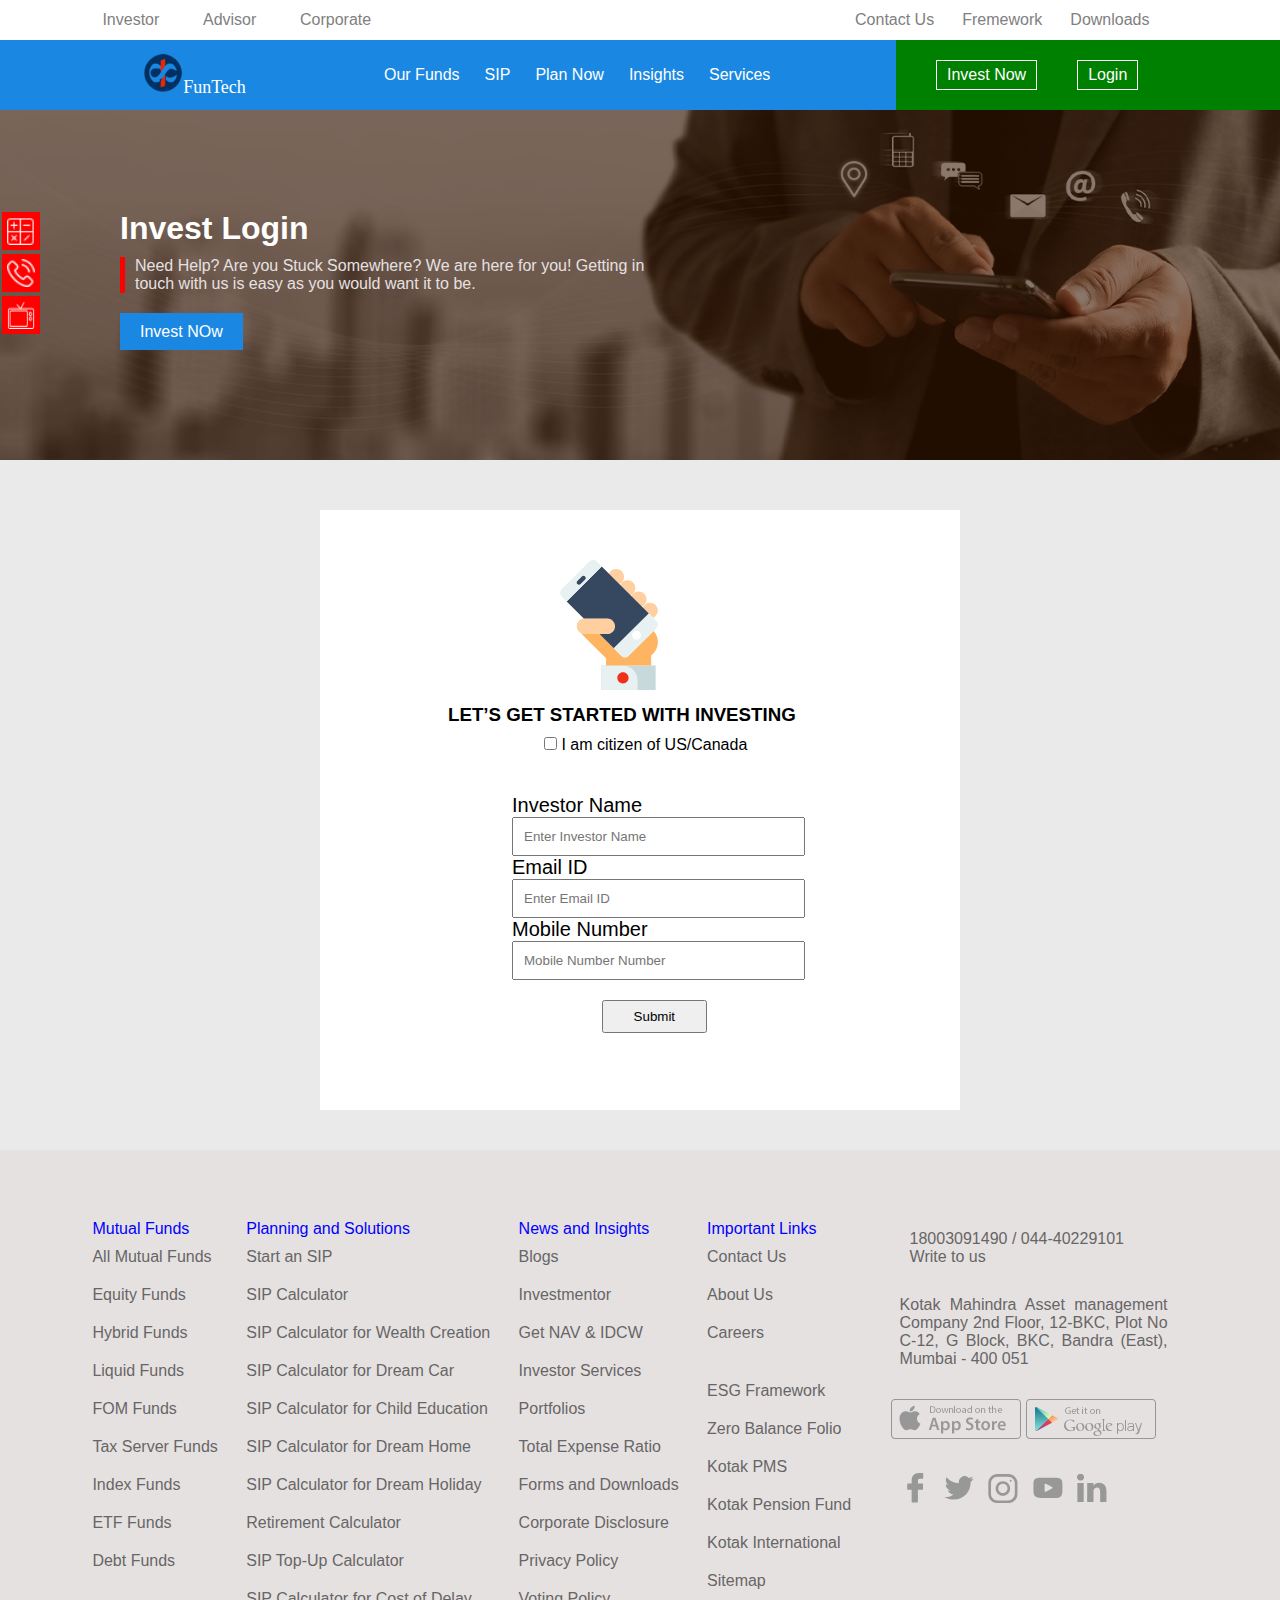
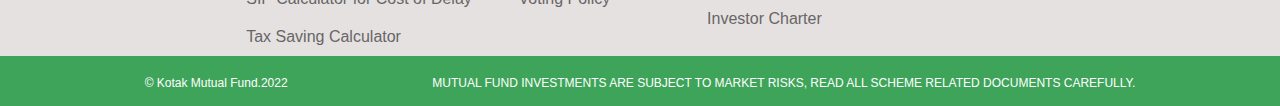
<file: investing.html>
<!DOCTYPE html>
<html lang="en">
<head>
    <meta charset="UTF-8">
    <meta name="viewport" content="width=device-width, initial-scale=1.0">
    <title>Invest Fund Form</title>
    <link rel="stylesheet" href="form.css" >
    <link rel="icon" href="image/feviconk.png">
</head>
<body>
    <div class="back">
        <header>
            <div class="head">
                <div class="head1">
                    <a href="about.html">Investor</a>
                    <a href="ada.html">Advisor</a>
                    <a href="investing.html">Corporate</a>
                </div>
                <div class="head2">
                    <a href="fund.html">Contact Us</a>
                    <a href="investing.html">Fremework</a>
                    <a href="ada.html">Downloads</a>
                    <i class="fa-solid fa-magnifying-glass"></i>
                </div>
            </div>
        </header>
        <nav>
            <div class="nav1">
                <a href=""><img src="image/kotak_groww.webp" alt="">FunTech</a>
    
            </div>
            <div class="nav2">
                <ul>
                    <li><a href="#">Our Funds</a><i class="fa-solid fa-chevron-down"></i>
                        <div class="n1">
                            <ul>
                                <li><a href="about.html">All Funds</a></li>
                                <li><a href="fund.html">Equiry Funds</a></li>
                                <li><a href="investing.html">Index Funds</a></li>
                                <li><a href="services.html">Tax Server</a></li>
                                <li><a href="fund.html">FMP Funds</a></li>
                                <li><a href="ada.html">Debt Funds</a></li>
                                <li><a href="services.html">Hybrid Funds</a></li>
                                <li><a href="about.html">ETE Funds</a></li>
                                
                                
                            </ul>
                        </div>
                    </li>
                    <li><a href="">SIP</a><i class="fa-solid fa-chevron-down"></i>
                        <div class="n1">
                            <ul>
                                <li><a href="about.html">All About SIP</a></li>
                                <li><a href="about.html">Smart SIP</a></li>
                               
                                
                            </ul>
                        </div>
                    </li>
                    <li><a href="">Plan Now</a><i class="fa-solid fa-chevron-down"></i>
                        <div class="n1">
                            <ul>
                                <li><a href="services.html">Tax Saving</a></li>
                                <li><a href="about.html">Manage Idle Cash</a></li>
                                <li><a href="about.html">Retirement Planner</a></li>
                                <li><a href="about.html">Child Education</a></li>
                                <li><a href="about.html">STP</a></li>  
                            </ul>
                        </div>
                    </li>
                    
                    <li><a href="">Insights</a><i class="fa-solid fa-chevron-down"></i>
                        <div class="n1"> 
                        <ul>
                           <li><a href="about.html">SIP Karo</a></li>
                            <li><a href="about.html"> Go Automatic</a></li>
                            <li><a href="about.html">Kotak TV</a></li>
                            <li><a href="about.html">Blogs</a></li>
                            <li><a href="about.html"> Investmentor</a></li> 
                            <li><a href="about.html"> Market and Funds</a></li>
                            <li><a href="about.html">ELSS</a></li> 
                        </ul>
                    </div>
                    </li>
                    <li><a href="services.html">Services</a></li>
    
       
                </ul>
                
            </div>
            <div class="nav3">
                <a href="investing.html">Invest Now</a>
                <a href="ada.html">Login</a>
            </div>
        </nav>
    <main>
            <div class="vb">
                <img src="image/calculator.png" alt="">
                <img src="image/phone_call.png" alt="">
                <img src="image/tv.png" alt="">
                
            </div>
            <div class="bg">
                <div class="bgh">
                    <h1>Invest Login</h1>
                    <p>Need Help? Are you Stuck Somewhere? We are here for you! Getting in touch with us is easy as you would want it to be.
                    </p>
                    <div class="sp">
                        <a href="investing.html">Invest NOw</a>
                    </div>
                </div>
            
        
    </div>
    <div class="form">
        <div class="form1">
            <div class="form2">
                <img src="image/letsStart.svg" alt="">
            </div>
            <div class="form3">
                <h3>LET’S GET STARTED WITH INVESTING</h3>
            </div>
            <div class="checkbox">
                <input type="checkbox"> I am citizen of US/Canada
            </div>
            <div class="form4">
                <form action="">
                    <label for="name">Investor Name</label><br>
                    <input type="text" id="name" placeholder="Enter Investor Name"><br>

                    <label for="mail">Email ID</label><br>
                    <input type="text" id="mail" placeholder="Enter Email ID"><br>
                    <label for="mobno" >Mobile Number </label> <br>
                    <input type="text" id="mobno" placeholder="Mobile Number Number"><br>
                     
                    <button>Submit</button>


                </form>
            </div>

        </div>
    </div>
    </main>
    <footer>
        <div class="foot">
            <div class="foot1">
                <div class="f1">
                <p>Mutual Funds</p>
                <a href="">All Mutual Funds</a>
                <a href="">Equity Funds</a>
                <a href="">Hybrid Funds</a>
                <a href="">Liquid Funds</a>
                <a href="">FOM Funds</a>
                <a href="">Tax Server Funds</a>
                <a href="">Index Funds</a>
                <a href="">ETF Funds</a>
                <a href="">Debt Funds</a>
              </div>
                <div class="f2">
                    <p>Planning and Solutions</p>
                    <a href="">Start an SIP</a>
                    <a href=""> SIP Calculator</a>
                    <a href=""> SIP Calculator for Wealth Creation</a>
                    <a href="">SIP Calculator for Dream Car</a>
                    <a href="">SIP Calculator for Child Education</a>
                    <a href="">SIP Calculator for Dream Home</a>
                    <a href="">SIP Calculator for Dream Holiday</a>
                    <a href="">Retirement Calculator</a>
                    <a href="">SIP Top-Up Calculator</a>
                    <a href="">SIP Calculator for Cost of Delay</a>
                    <a href="">Tax Saving Calculator</a>

                </div>

                <div class="f3">
                <p>News and Insights</p>
                <a href="">Blogs</a>               
                <a href="">Investmentor</a>
                <a href="">Get NAV & IDCW</a>
                <a href="">Investor Services</a>
                <a href="">Portfolios</a>
                <a href="">Total Expense Ratio</a>
                <a href="">Forms and Downloads</a>
                <a href="">Corporate Disclosure</a>
                <a href="">Privacy Policy</a>
                <a href="">Voting Policy</a>
                </div>
               
                <div class="f4">
                    <p>Important Links</p>
                    <a>Contact Us</a>
                    <a>About Us</a>
                    <a>Careers<a>
                    <a>ESG Framework</a>
                    <a>Zero Balance Folio</a>
                    <a> Kotak PMS</a>
                    <a>Kotak Pension Fund</a>
                    <a>Kotak International</a>
                    <a>Sitemap</a>
                    <a>Investor Charter</a>
                </div>

                <div class="add">
                <div class="add1">
                    <i class="fa-solid fa-phone"></i> <a href="">18003091490 / 044-40229101</a>
                </div>
                <div class="add2">
                    <i class="fa-regular fa-envelope"></i> <a href="">Write to us</a>
                </div>
                <span>Kotak Mahindra Asset management Company 2nd Floor, 12-BKC, Plot No C-12, G Block, BKC, Bandra (East), Mumbai - 400 051
                </span>
                <div class="png">
                    <img src="image/app_store.png" alt="">
                    <img src="image/play_store.png" alt="">
                </div>
                <div class="sm">
                    <a href=""> <img src="image/SM-facebook.svg" alt=""></a>
                    <a href=""><img src="image/SM-twitter.svg" alt=""></a>
                    <a href=""><img src="image/SM-instagram.svg" alt=""></a>
                    <a href=""><img src="image/SM-youtube.svg" alt=""></a>
                    <a href=""><img src="image/SM-Linked-In.svg" alt=""></a>
                </div>
               </div>
            </div>
            <div class="end">
                <span>© Kotak Mutual Fund.2022</span>
                <p>MUTUAL FUND INVESTMENTS ARE SUBJECT TO MARKET RISKS, READ ALL SCHEME RELATED DOCUMENTS CAREFULLY.</p>
            </div>

        </div>
    </footer>
     
        
</body>
</html>
</file>
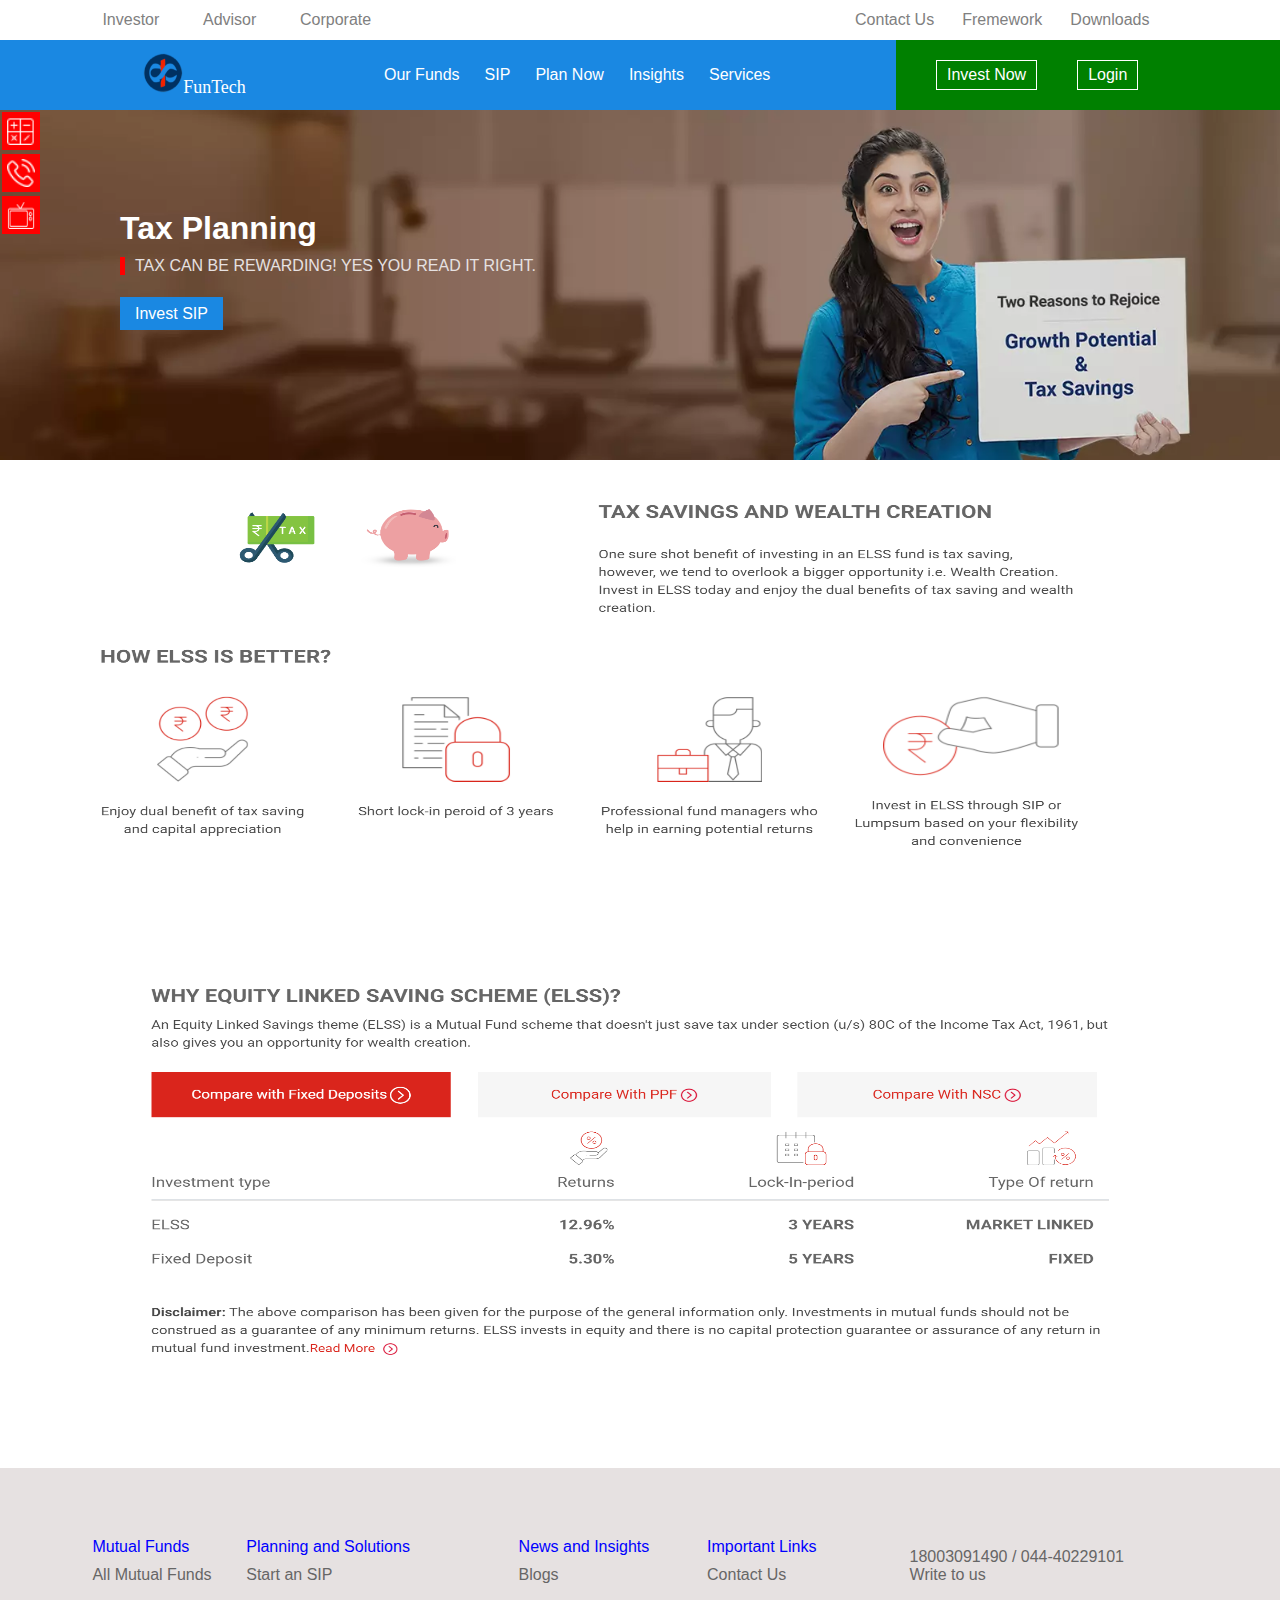
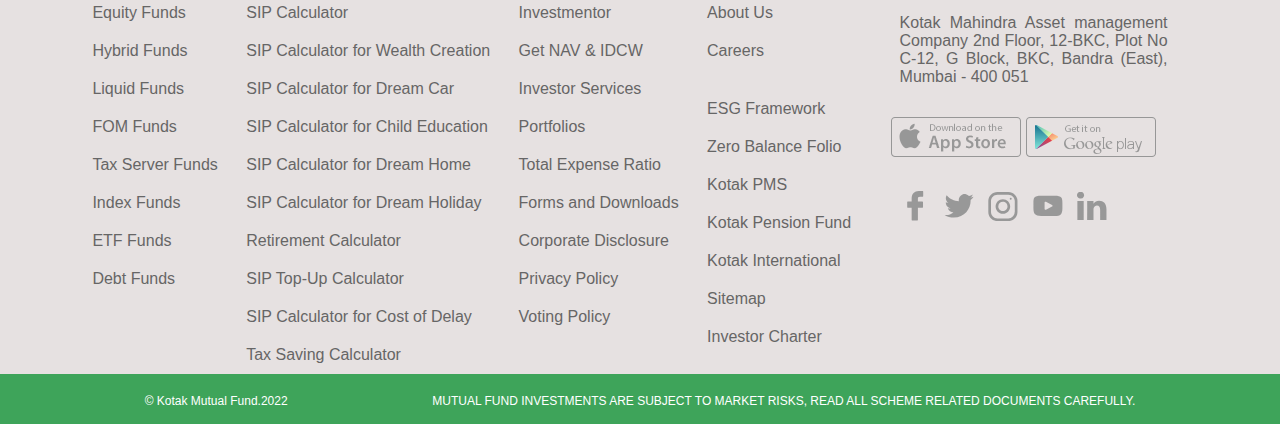
<file: services.html>
<!DOCTYPE html>
<html lang="en">

<head>
    <meta charset="UTF-8">
    <meta name="viewport" content="width=device-width, initial-scale=1.0">
    <title>Services</title>
    <link rel="stylesheet" href="srv.css">
    <link rel="icon" href="image/feviconk.png">
    <link rel="stylesheet" href="https://cdnjs.cloudflare.com/ajax/libs/font-awesome/6.4.2/css/all.min.css"
        integrity="sha512-z3gLpd7yknf1YoNbCzqRKc4qyor8gaKU1qmn+CShxbuBusANI9QpRohGBreCFkKxLhei6S9CQXFEbbKuqLg0DA=="
        crossorigin="anonymous" referrerpolicy="no-referrer" />

</head>
 
<body>
    <div class="back">
    <header>
        <div class="head">
            <div class="head1">
                <a href="about.html">Investor</a>
                <a href="ada.html" >Advisor</a>
                <a href="investing.html" >Corporate</a>
            </div>
            <div class="head2">
                <a href="fund.html" >Contact Us</a>
                <a href="investing.html" >Fremework</a>
                <a href="ada.html" >Downloads</a>
                <i class="fa-solid fa-magnifying-glass"></i>
            </div>
        </div>
    </header>
    <nav>
        <div class="nav1">
            <a href=""><img src="image/kotak_groww.webp" alt="">FunTech</a>

        </div>
        <div class="nav2">
            <ul>
                <li><a href="">Our Funds</a><i class="fa-solid fa-chevron-down"></i>
                    <div class="n1">
                        <ul>
                            <li><a href="about.html">All Funds</a></li>
                            <li><a href="fund.html">Equiry Funds</a></li>
                            <li><a href="investing.html">Index Funds</a></li>
                            <li><a href="services.html">Tax Server</a></li>
                            <li><a href="fund.html">FMP Funds</a></li>
                            <li><a href="ada.html">Debt Funds</a></li>
                            <li><a href="services.html">Hybrid Funds</a></li>
                            <li><a href="about.html">ETE Funds</a></li>
                            
                            
                        </ul>
                    </div>
                </li>
                <li><a href="">SIP</a><i class="fa-solid fa-chevron-down"></i>
                    <div class="n1">
                        <ul>
                            <li><a href="about.html">All About SIP</a></li>
                            <li><a href="about.html">Smart SIP</a></li>
                           
                            
                        </ul>
                    </div>
                </li>
                <li><a href="">Plan Now</a><i class="fa-solid fa-chevron-down"></i>
                    <div class="n1">
                        <ul>
                            <li><a href="services.html">Tax Saving</a></li>
                            <li><a href="about.html">Manage Idle Cash</a></li>
                            <li><a href="about.html">Retirement Planner</a></li>
                            <li><a href="about.html">Child Education</a></li>
                            <li><a href="about.html">STP</a></li>  
                        </ul>
                    </div>
                </li>
                
                <li><a href="">Insights</a><i class="fa-solid fa-chevron-down"></i>
                    <div class="n1">
                    <ul>
                        <li><a href="about.html">SIP Karo</a></li>
                        <li><a href="about.html"> Go Automatic</a></li>
                        <li><a href="about.html">Kotak TV</a></li>
                        <li><a href="about.html">Blogs</a></li>
                        <li><a href="about.html"> Investmentor</a></li> 
                        <li><a href="about.html"> Market and Funds</a></li>
                        <li><a href="about.html">ELSS</a></li> 
                    </ul>
                </div>
                </li>
                <li><a href="services.html">Services</a></li>

            </ul>
            
        </div>
        <div class="nav3">
            <a href="investing.html">Invest Now</a>
            <a href="ada.html">Login</a>
        </div>
    </nav>

    <main>
        <div class="vb">
            <img src="image/calculator.png" alt="">
            <img src="image/phone_call.png" alt="">
            <img src="image/tv.png" alt="">
            
        </div>
        <div class="bg">
            <div class="bgh">
                <h1>Tax Planning</h1>
                <p>TAX CAN BE REWARDING! YES YOU READ IT RIGHT.
                </p>
                <div class="sp">
                    <a href="investing.html">Invest SIP</a>
                </div>
            </div>
        </div>
    </div>

    <div class="ser">
        <img src="image/tax.png" alt="">
    </div>
    <div class="sers">
        <img src="image/taxs .png" alt="">
    </div>

    <footer>
        <div class="foot">
            <div class="foot1">
                <div class="f1">
                <p>Mutual Funds</p>
                <a href="">All Mutual Funds</a>
                <a href="">Equity Funds</a>
                <a href="">Hybrid Funds</a>
                <a href="">Liquid Funds</a>
                <a href="">FOM Funds</a>
                <a href="">Tax Server Funds</a>
                <a href="">Index Funds</a>
                <a href="">ETF Funds</a>
                <a href="">Debt Funds</a>
              </div>
                <div class="f2">
                    <p>Planning and Solutions</p>
                    <a href="">Start an SIP</a>
                    <a href=""> SIP Calculator</a>
                    <a href=""> SIP Calculator for Wealth Creation</a>
                    <a href="">SIP Calculator for Dream Car</a>
                    <a href="">SIP Calculator for Child Education</a>
                    <a href="">SIP Calculator for Dream Home</a>
                    <a href="">SIP Calculator for Dream Holiday</a>
                    <a href="">Retirement Calculator</a>
                    <a href="">SIP Top-Up Calculator</a>
                    <a href="">SIP Calculator for Cost of Delay</a>
                    <a href="">Tax Saving Calculator</a>

                </div>

                <div class="f3">
                <p>News and Insights</p>
                <a href="">Blogs</a>               
                <a href="">Investmentor</a>
                <a href="">Get NAV & IDCW</a>
                <a href="">Investor Services</a>
                <a href="">Portfolios</a>
                <a href="">Total Expense Ratio</a>
                <a href="">Forms and Downloads</a>
                <a href="">Corporate Disclosure</a>
                <a href="">Privacy Policy</a>
                <a href="">Voting Policy</a>
                </div>
               
                <div class="f4">
                    <p>Important Links</p>
                    <a>Contact Us</a>
                    <a>About Us</a>
                    <a>Careers<a>
                    <a>ESG Framework</a>
                    <a>Zero Balance Folio</a>
                    <a> Kotak PMS</a>
                    <a>Kotak Pension Fund</a>
                    <a>Kotak International</a>
                    <a>Sitemap</a>
                    <a>Investor Charter</a>
                </div>

                <div class="add">
                <div class="add1">
                    <i class="fa-solid fa-phone"></i> <a href="">18003091490 / 044-40229101</a>
                </div>
                <div class="add2">
                    <i class="fa-regular fa-envelope"></i> <a href="">Write to us</a>
                </div>
                <span>Kotak Mahindra Asset management Company 2nd Floor, 12-BKC, Plot No C-12, G Block, BKC, Bandra (East), Mumbai - 400 051
                </span>
                <div class="png">
                    <img src="image/app_store.png" alt="">
                    <img src="image/play_store.png" alt="">
                </div>
                <div class="sm">
                    <a href=""> <img src="image/SM-facebook.svg" alt=""></a>
                    <a href=""><img src="image/SM-twitter.svg" alt=""></a>
                    <a href=""><img src="image/SM-instagram.svg" alt=""></a>
                    <a href=""><img src="image/SM-youtube.svg" alt=""></a>
                    <a href=""><img src="image/SM-Linked-In.svg" alt=""></a>
                </div>
               </div>
            </div>
            <div class="end">
                <span>© Kotak Mutual Fund.2022</span>
                <p>MUTUAL FUND INVESTMENTS ARE SUBJECT TO MARKET RISKS, READ ALL SCHEME RELATED DOCUMENTS CAREFULLY.</p>
            </div>

        </div>
    </footer>

</body>

</html>
</file>
<file: style.css>
@import url('https://fonts.googleapis.com/css2?family=Crimson+Text&family=Poppins:ital,wght@1,100&family=Roboto:ital,wght@1,300&display=swap');
*{
    margin: 0;
    padding: 0;
    font-family: sans-serif;
}
header{
    background-color: #ffffff;
    width: 100%;
    height: 40px;
    
}
.head{
    width: 84%;
    height: 40px;
    margin-left: 8%;
    background-color: #fff;
    display: flex;
    justify-content: space-between;
    align-items: center;
    position: fixed;
    
}
.head1{
    width: 25%;
    display: flex;
    justify-content: space-between;
    
}
.head2{
    width: 30%;
    display: flex;
    justify-content: space-between;
}
.head a{
    text-decoration: none;
    color: gray;
}
.head2 i{
    color: gray;
    font-size: 16px;
}
.head2 i:hover{
    font-size: 22px;
}
.head a:hover{
     color: black;
     border-top: 1px solid red;
}

nav{
    width: 100%;
    height: 70px;
    background-color: #1a88e2;
    color: #ffffff;
    display: flex;
    position: fixed;
}
.nav1{
    width: 30%;
    display: flex;
    justify-content: center;
    align-items: center;
}
.nav1 img{
    width: 40px;
    height: 40px;
}
.nav1 a{
    color: #fffFFF;
    text-decoration: none;
    font-size: 18px;
    font-family: serif;
    padding-left: 5px;
}
.nav2 {
    width: 40%;
    display: flex;
    align-items: center;

    
    
}
.nav2 ul{
    list-style: none;
    display: flex;
    margin-left: -20px;
    
}
.nav2 li{
    list-style: none;
    padding-left: 20px;
    
}
.nav2 i{
    margin-left: 5px;
}
.nav2 a{
    text-decoration: none;
    color: #ffffff;
}
.n1{
    display: none;
   
}
.nav2 ul li:hover .n1{
    display: block; 
    position: absolute;
   
}
.nav2 ul li:hover .n1 ul{
    display: block;
    margin-top: 25px;
    margin-left: -20px;
    background-color: white;
    padding: 0 10px 10px;
   
}
.nav2 ul li:hover .n1 ul a{
    color: #666;
    font-size: 14px;
    padding-right: 10px;
    margin-left: -15px;
    text-align: center;
}
.nav2 ul li:hover .n1 ul li{
    padding-bottom: 10px;
    padding-top: 10px;
}

.nav3{
    background-color: green;
    width: 30%;
    display: flex;
    align-items: center;
}
.nav3 a{
    text-decoration: none;
    color: #ffffff;
    border: 1px solid white;
    padding: 5px 10px;
    margin-left: 40px;
}
.nav3 a:hover{
    background-color: #fff;
    color: #666;
    padding: 10px 15px;
    
}


.vb{
    display: flex;
    flex-direction: column;
    justify-content: center;
    position: fixed;
}
.vb img{
    width: 28px;
    height: 28px;
    text-align: center;
    color: #fff;
    margin: 2px;
    background-color: red;
    padding: 5px;

}


.vb img:hover{
    width: 45px;
    height: 35px;
}
.back{
    background-image: url(image/pure-white-background-85a2a7fd.jpg);
}
.bg{
    background-image: url("image/download.webp");
    background-size: cover;

}
.bgh{
    width: 100%;
    height: 250px; 
    padding-top: 100px; 
    margin-top: 70px;
}
.bgh h1{
    color: #fffFFF;
    margin-left: 120px;
    padding-bottom: 10px;

   
}
.bgh p{
    color: #e6e1e1;
    width: 50%;
    margin-left: 120px;
    margin-bottom: 30px;
    border-left: 5px solid REd;
    padding-left: 10px;
}
.sp a{
text-decoration: none;
color: #ffffff;
background-color: #1a88e2;
padding: 10px 20px;
margin: 120px;

}
main{
    background-color: rgb(241, 245, 248);
}

.fund{
    width: 90%;
    height: 550px;
    margin-left: 5%;
    margin-top: 20px;
    background-color: #fff;
}
.fund1{
    width: 91%;
    margin-left:45px;
}
.our p{
    font-size: 25px;
     padding: 20px 0px;
}
.our1 {
    display: flex;
    justify-content: space-between;
    margin-bottom: 10px;
}
.our1 a{
    text-decoration: none;
    margin-left: 5px;
    color: rgb(43, 41, 41);
}
.our1 a:hover{
    border-top: 2px solid red;
}
.boxmain{
    display: flex;
    width: 100%;
    overflow-x: scroll;    
}

.box1{
    min-width: 27%;
    height: 350px;
    background-color: #fff;
    margin: 10px 10px 10px 45px;
    font-size: 12px;
    float: left;
    box-shadow: 10px 10px 3px 10px solid black;
}

.b1{
    background-image: linear-gradient(rgb(179, 177, 177),rgb(61, 60, 60));
    color: #ffffff;
}
.b1 h3{
    margin: 0px 0 30px 20px;
    padding-top: 10px;
}
.g1, .g2{
    display: flex;
    justify-content: space-between;
    margin: 0 10px 20px 20px;
}
.g2 i{
    margin: 0px 2px;
    padding: 4px;
    border: 1px solid rgb(237, 232, 232);
    border-radius: 50px;
}
.b2{
    display: flex;
    justify-content: space-between;
    margin: 20px 20px 0;

}
.g3{
    display: flex;
    justify-content: space-between;
    margin: 0 20px 40px;
    color: gray;
}
.b3{
    display: flex;
    justify-content: space-between;
    margin: 20px 20px 0;
}
.g4{
    display: flex;
    justify-content: space-between;
    margin: 0 20px 40px;
    color: gray;
}
.b4{
    display: flex;
    justify-content: center;
    margin-top: 12px;
}
.b6{
    margin: 20px 0 20px 20px;
}
.g6 a{ 
    text-decoration: none;
    color: #3EA45A;
    font-size: 16px;
}
.g6 span{
    color: gray;
    background-color: beige;
    padding: 3px 25px ;
}
.g6{
    display: flex;
    justify-content: space-between;
    margin: 0 20px 15px;
}
.b4 a{
    font-size: 18px;
    text-decoration: none;
    color: red;
}
.b4 a:hover{
    background-color: rgb(20, 96, 236);
    color: #fff;
}
.show{
    display: flex;
    justify-content: center;
    align-items: center;
    margin-top: 20px;
}
.show a{
    text-decoration: none;
    color: red;
    padding-left: 5px;
}

.management{
    width: 81%; 
    margin-left: 5%;  
}
.man h2{
    width: 100%;
    background-color: #d8d6d6;
    padding: 50px 50px 0px 60px;
    
}
.overall{
    display: flex;
    width: 90%;
    height: 430px;
    background-color: #d8d6d6;
    margin-left: 5%;
    /* margin-top: 20px; */
    overflow-x: scroll;
    
}
.rall{
    min-width: 100%;
}
.ral{
    min-width: 100%;
}

.over{ 
    padding: 80px 20px 20px 100px;
    
    
}
.manage p{
    padding: 10px 10px 30px 90px;
    border-right: 2px solid ;
   
}
.manage a{
    color: #666;
    font-size: 12px;
    margin-top: 20px;
}
.m1, .m2, .m3, .m4{
    display: flex;
}
.m1 span{
    width: 70%;
    height: 30px;
    background-color: rgb(135, 206, 43);;
    
}
.m2 span{
    width: 60%;
    height: 30px;
    background-color: rgb(126, 161, 229);
}
.m3 span{
    width: 50%;
    height: 30px;
    background-color: rgb(224, 170, 242);
}
.m4 span{
    width: 40%;
    height: 30px;
    background-color: rgb(244, 215, 17);
}


.planner{
    width: 90%;
    margin-left: 5%;
    margin-top: 50px;
    background-color: #fff;
    height: 500px;
}
.plan{
    padding: 30px;
}
.plan p{
    color: gray;
}
.plan1{
    display: flex;
    justify-content: space-around;
}
.pl{
    width: 40%;
    height: 200px;
    display: flex;
    text-align: justify;
    padding: 10px;
    justify-content: start;
    align-items: center;
    background: #fefbfbe2;

}
.pll{
    width: 40%;
    height: 200px;
    padding: 10px;
    display: flex;
    text-align: justify;
    justify-content: start;
    align-items: center;
    background-color: #fefbfbe2;

}

.pi1 img{
    width: 130px;
    height: 130px;
    
}
.pi2 img{
    width: 130px;
    height: 130px;
}
.pl:hover{
    background-color: #ffffff;
    color: gray;
}
.pll:hover{
    background-color: #ffffff;
    color: gray;
}
.cal{
    margin-top: 40px;
    width: 98%;
    display: flex;
    border: 1px solid #666;
    padding: 8px ;
    justify-content: space-between;
    
    
}
.cal a{
    text-decoration: none;
    display: flex;
    align-items: center;
    color: black;
    border-right: 1px solid #666;
    padding-right: 15px ;
    
    
    
}
.cal img{
    width: 60px;
    height: 50px;

}
.foot{
    width: 100%;
    height: 550px;
    background-color: #e6e1e1;

}
.foot1{
    width: 90%;
    margin-left: 5%;
    color: blue;
    display: flex;
    justify-content: space-evenly;
    padding-top: 70px;    
}

.f1{
    display: flex;
    flex-direction: column;

}
.f1 a{
    text-decoration: none;
    color: #666666;
    padding: 10px 0px 10px 0;
}
.f2{
    display: flex;
    flex-direction: column;

}
.f2 a{
    text-decoration: none;
    color: #666666;
    padding: 10px 0px 10px 0;
}
.f3{
    display: flex;
    flex-direction: column;

}
.f3 a{
    text-decoration: none;
    color: #666666;
    padding: 10px 0px 10px 0;
}
.f4{
    display: flex;
    flex-direction: column;

}
.f4 a{
    text-decoration: none;
    color: #666666;
    padding: 10px 0px 10px 0;
}

.foot1 a:hover{
    color: red;
}
.add{
    display: flex;
    flex-direction: column;
    width: 25%;
    color: #666666;
    padding: 10px;
    text-align: justify;
}
.add1 
{
    display: flex;
    margin-right: 10px;
}
.add1 i{
    padding: 0px 10px  10px;
}
.add2 i{
    padding: 0px 10px 10px;
}
.add a{
    text-decoration: none;
    color: #666666;
}
.add span{
    padding: 30px 10px;
}

.sm img{
    margin-top: 30px;
    padding-left: 10px;
    height: 30px;
    width: 30px;
}
.png img:hover{
    height: 40px;
}
.sm img:hover{
    width: 40px;
    height: 40px;
}
.end{
    width: 100%;
    height: 30px;
    display: flex;
    background-color: #3EA45A;
    color: #fffFFF;
    font-size: 12px;
    padding-top: 20px;
    justify-content: space-evenly;
}
</file>
<file: about.css>
@import url('https://fonts.googleapis.com/css2?family=Crimson+Text&family=Poppins:ital,wght@1,100&family=Roboto:ital,wght@1,300&display=swap');
*{
    margin: 0;
    padding: 0;
    font-family: sans-serif;
}

body{
    background-color: #cccccc;
}
header{
    background-color: #ffffff;
    width: 100%;
    height: 40px;
    
}
.head{
    width: 84%;
    height: 40px;
    margin-left: 8%;
    background-color: #fff;
    display: flex;
    justify-content: space-between;
    align-items: center;
    position: fixed;
    
}
.head1{
    width: 25%;
    display: flex;
    justify-content: space-between;
    
}
.head2{
    width: 30%;
    display: flex;
    justify-content: space-between;
}
.head a{
    text-decoration: none;
    color: gray;
}
.head2 i{
    color: gray;
    font-size: 16px;
}
.head2 i:hover{
    font-size: 22px;
}
.head a:hover{
     color: black;
     border-top: 1px solid red;
}

nav{
    width: 100%;
    height: 70px;
    background-color: #1a88e2;
    color: #ffffff;
    display: flex;
    position: fixed;
}
.nav1{
    width: 30%;
    display: flex;
    justify-content: center;
    align-items: center;
}
.nav1 img{
    width: 40px;
    height: 40px;
}
.nav1 a{
    color: #fffFFF;
    text-decoration: none;
    font-size: 18px;
    font-family: serif;
    padding-left: 5px;
}
.nav2 {
    width: 40%;
    display: flex;
    align-items: center;

    
    
}
.nav2 ul{
    list-style: none;
    display: flex;
    margin-left: -20px;
    
}
.nav2 li{
    list-style: none;
    padding-left: 20px;
    
}
.nav2 i{
    margin-left: 5px;
}
.nav2 a{
    text-decoration: none;
    color: #ffffff;
}
.n1{
    display: none;
   
}
.nav2 ul li:hover .n1{
    display: block; 
    position: absolute;
   
}
.nav2 ul li:hover .n1 ul{
    display: block;
    margin-top: 25px;
    margin-left: -20px;
    background-color: white;
    padding: 0 10px 10px;
   
}
.nav2 ul li:hover .n1 ul a{
    color: #666;
    font-size: 14px;
    padding-right: 10px;
    margin-left: -15px;
    text-align: center;
}
.nav2 ul li:hover .n1 ul li{
    padding-bottom: 10px;
    padding-top: 10px;
}

.nav3{
    background-color: green;
    width: 30%;
    display: flex;
    align-items: center;
}
.nav3 a{
    text-decoration: none;
    color: #ffffff;
    border: 1px solid white;
    padding: 5px 10px;
    margin-left: 40px;
}
.nav3 a:hover{
    background-color: #fff;
    color: #666;
    padding: 10px 15px;
    
}
.back{
    background-image: url(image/pure-white-background-85a2a7fd.jpg);
}
.bg{
    background-image: url("image/cal.webp");
    background-size: cover;

}
.bgh{
    width: 100%;
    height: 250px; 
    padding-top: 100px; 
    margin-top: 70px;
}
.bgh h1{
    color: #fffFFF;
    margin-left: 120px;
    padding-bottom: 10px;

   
}
.bgh p{
    color: #e6e1e1;
    width: 50%;
    margin-left: 120px;
    margin-bottom: 30px;
    border-left: 5px solid REd;
    padding-left: 10px;
}
.sp a{
text-decoration: none;
color: #ffffff;
background-color: #1a88e2;
padding: 10px 20px;
margin: 120px;

}

.vb{
    display: flex;
    flex-direction: column;
    justify-content: center;
    position: fixed;
    margin-top: 100px;
}
.vb img{
    width: 28px;
    height: 28px;
    text-align: center;
    color: #fff;
    margin: 2px;
    background-color: red;
    padding: 5px;

}

main{
    background-color: rgb(241, 245, 248);
}

.fund{
    width: 90%;
    height: 1300px;
    margin-left: 5%;
    margin-top: 20px;
    background-color: #fff;
}
.fund1{
    width: 91%;
    margin-left:45px;
}
.our p{
    font-size: 25px;
     padding: 20px 0px;
}
.our1 {
    display: flex;
    justify-content: space-between;
    margin-bottom: 10px;
}
.our1 a{
    text-decoration: none;
    margin-left: 5px;
    color: rgb(43, 41, 41);
}
.our1 a:hover{
    border-top: 2px solid red;
}
.boxmain{

    width: 100%;
    
}
.box1{
    min-width: 27%;
    height: 350px;
    background-color: #fff;
    margin: 10px 10px 10px 45px;
    font-size: 12px;
    float: left;
    box-shadow: 10px 10px 3px 10px solid black;
}
.b1{
    background-image: linear-gradient(rgb(179, 177, 177),rgb(61, 60, 60));
    color: #ffffff;
}
.b1 h3{
    margin: 0px 0 30px 20px;
    padding-top: 10px;
}
.g1, .g2{
    display: flex;
    justify-content: space-between;
    margin: 0 10px 20px 20px;
}
.g2 i{
    margin: 0px 2px;
    padding: 4px;
    border: 1px solid rgb(237, 232, 232);
    border-radius: 50px;
}
.b2{
    display: flex;
    justify-content: space-between;
    margin: 20px 20px 0;

}
.g3{
    display: flex;
    justify-content: space-between;
    margin: 0 20px 40px;
    color: gray;
}
.b3{
    display: flex;
    justify-content: space-between;
    margin: 20px 20px 0;
}
.g4{
    display: flex;
    justify-content: space-between;
    margin: 0 20px 40px;
    color: gray;
}
.b4{
    display: flex;
    justify-content: center;
    margin-top: 12px;
}
.b6{
    margin: 20px 0 20px 20px;
}
.g6 a{ 
    text-decoration: none;
    color: #3EA45A;
    font-size: 16px;
}
.g6 span{
    color: gray;
    background-color: beige;
    padding: 3px 25px ;
}
.g6{
    display: flex;
    justify-content: space-between;
    margin: 0 20px 15px;
}
.b4 a{
    font-size: 18px;
    text-decoration: none;
    color: red;
}
.b4 a:hover{
    background-color: rgb(20, 96, 236);
    color: #fff;
}
.foot{
    width: 100%;
    height: 550px;
    background-color: #e6e1e1;

}
.foot1{
    width: 90%;
    margin-left: 5%;
    color: blue;
    display: flex;
    justify-content: space-evenly;
    padding-top: 70px;    
}

.f1{
    display: flex;
    flex-direction: column;

}
.f1 a{
    text-decoration: none;
    color: #666666;
    padding: 10px 0px 10px 0;
}
.f2{
    display: flex;
    flex-direction: column;

}
.f2 a{
    text-decoration: none;
    color: #666666;
    padding: 10px 0px 10px 0;
}
.f3{
    display: flex;
    flex-direction: column;

}
.f3 a{
    text-decoration: none;
    color: #666666;
    padding: 10px 0px 10px 0;
}
.f4{
    display: flex;
    flex-direction: column;

}
.f4 a{
    text-decoration: none;
    color: #666666;
    padding: 10px 0px 10px 0;
}

.foot1 a:hover{
    color: red;
}
.add{
    display: flex;
    flex-direction: column;
    width: 25%;
    color: #666666;
    padding: 10px;
    text-align: justify;
}
.add1 
{
    display: flex;
    margin-right: 10px;
}
.add1 i{
    padding: 0px 10px  10px;
}
.add2 i{
    padding: 0px 10px 10px;
}
.add a{
    text-decoration: none;
    color: #666666;
}
.add span{
    padding: 30px 10px;
}

.sm img{
    margin-top: 30px;
    padding-left: 10px;
    height: 30px;
    width: 30px;
}
.png img:hover{
    height: 40px;
}
.sm img:hover{
    width: 40px;
    height: 40px;
}
.end{
    width: 100%;
    height: 30px;
    display: flex;
    background-color: #3EA45A;
    color: #fffFFF;
    font-size: 12px;
    padding-top: 20px;
    justify-content: space-evenly;
}
</file>
<file: ada.css>
@import url('https://fonts.googleapis.com/css2?family=Crimson+Text&family=Poppins:ital,wght@1,100&family=Roboto:ital,wght@1,300&display=swap');
*{
    margin: 0;
    padding: 0;
    font-family: sans-serif;
}
body{
    background-color: #cccccc;
}
header{
    background-color: #ffffff;
    width: 100%;
    height: 40px;
    
}
.head{
    width: 84%;
    height: 40px;
    margin-left: 8%;
    background-color: #fff;
    display: flex;
    justify-content: space-between;
    align-items: center;
    position: fixed;
    
}
.head1{
    width: 25%;
    display: flex;
    justify-content: space-between;
    
}
.head2{
    width: 30%;
    display: flex;
    justify-content: space-between;
}
.head a{
    text-decoration: none;
    color: gray;
}
.head2 i{
    color: gray;
    font-size: 16px;
}
.head2 i:hover{
    font-size: 22px;
}
.head a:hover{
     color: black;
     border-top: 1px solid red;
}

nav{
    width: 100%;
    height: 70px;
    background-color: #1a88e2;
    color: #ffffff;
    display: flex;
    position: fixed;
}
.nav1{
    width: 30%;
    display: flex;
    justify-content: center;
    align-items: center;
}
.nav1 img{
    width: 40px;
    height: 40px;
}
.nav1 a{
    color: #fffFFF;
    text-decoration: none;
    font-size: 18px;
    font-family: serif;
    padding-left: 5px;
}
.nav2 {
    width: 40%;
    display: flex;
    align-items: center;

    
    
}
.nav2 ul{
    list-style: none;
    display: flex;
    margin-left: -20px;
    
}
.nav2 li{
    list-style: none;
    padding-left: 20px;
    
}
.nav2 i{
    margin-left: 5px;
}
.nav2 a{
    text-decoration: none;
    color: #ffffff;
}
.n1{
    display: none;
   
}
.nav2 ul li:hover .n1{
    display: block; 
    position: absolute;
   
}
.nav2 ul li:hover .n1 ul{
    display: block;
    margin-top: 25px;
    margin-left: -20px;
    background-color: white;
    padding: 0 10px 10px;
   
}
.nav2 ul li:hover .n1 ul a{
    color: #666;
    font-size: 14px;
    padding-right: 10px;
    margin-left: -15px;
    text-align: center;
}
.nav2 ul li:hover .n1 ul li{
    padding-bottom: 10px;
    padding-top: 10px;
}

.nav3{
    background-color: green;
    width: 30%;
    display: flex;
    align-items: center;
}
.nav3 a{
    text-decoration: none;
    color: #ffffff;
    border: 1px solid white;
    padding: 5px 10px;
    margin-left: 40px;
}
.nav3 a:hover{
    background-color: #fff;
    color: #666;
    padding: 10px 15px;
    
}


.vb{
    display: flex;
    flex-direction: column;
    justify-content: center;
    position: fixed;
    margin-top: 100px;
}
.vb img{
    width: 28px;
    height: 28px;
    text-align: center;
    color: #fff;
    margin: 2px;
    background-color: red;
    padding: 5px;

}
.back{
    background-image: url(image/pure-white-background-85a2a7fd.jpg);
}
.bg{
    background-image: url("image/download2.jpeg");
    background-size: cover;

}
.bgh{
    width: 100%;
    height: 250px; 
    padding-top: 100px; 
    margin-top: 70px;
}
.bgh h1{
    color: #fffFFF;
    margin-left: 120px;
    padding-bottom: 10px;

   
}
.bgh p{
    color: #e6e1e1;
    width: 40%;
    margin-left: 120px;
    margin-bottom: 30px;
    border-left: 5px solid REd;
    padding-left: 10px;
}
.sp a{
text-decoration: none;
color: #ffffff;
background-color: #1a88e2;
padding: 10px 20px;
margin: 120px;

}

.pre{
    width: 100%;
    height: 700px;
}
.ima img{
    width: 40%;
    height: 40%;
    margin:0px 0 0 200px;
}

.fm{
    margin-left: 25%;
    margin-top: 50px;
}
.fm input{
    width: 70%;
    padding: 10px;
}
.fm button{
    padding: 14px 40px;
    margin-left: 30%;
    background-color: #1a88e2;
    color: #fff;
    border: #fff;
}

.end{
    width: 100%;
    height: 30px;
    display: flex;
    background-color: #3EA45A;
    color: #fffFFF;
    font-size: 12px;
    padding-top: 20px;
    justify-content: space-evenly;
}
</file>
<file: fund.css>
@import url('https://fonts.googleapis.com/css2?family=Crimson+Text&family=Poppins:ital,wght@1,100&family=Roboto:ital,wght@1,300&display=swap');
*{
    margin: 0;
    padding: 0;
    font-family: sans-serif;
}

body{
    background-color: #cccccc;
}
header{
    background-color: #ffffff;
    width: 100%;
    height: 40px;
    
}
.head{
    width: 84%;
    height: 40px;
    margin-left: 8%;
    background-color: #fff;
    display: flex;
    justify-content: space-between;
    align-items: center;
    position: fixed;
    
}
.head1{
    width: 25%;
    display: flex;
    justify-content: space-between;
    
}
.head2{
    width: 30%;
    display: flex;
    justify-content: space-between;
}
.head a{
    text-decoration: none;
    color: gray;
}
.head2 i{
    color: gray;
    font-size: 16px;
}
.head2 i:hover{
    font-size: 22px;
}
.head a:hover{
     color: black;
     border-top: 1px solid red;
}

nav{
    width: 100%;
    height: 70px;
    background-color: #1a88e2;
    color: #ffffff;
    display: flex;
    position: fixed;
}
.nav1{
    width: 30%;
    display: flex;
    justify-content: center;
    align-items: center;
}
.nav1 img{
    width: 40px;
    height: 40px;
}
.nav1 a{
    color: #fffFFF;
    text-decoration: none;
    font-size: 18px;
    font-family: serif;
    padding-left: 5px;
}
.nav2 {
    width: 40%;
    display: flex;
    align-items: center;

    
    
}
.nav2 ul{
    list-style: none;
    display: flex;
    margin-left: -20px;
    
}
.nav2 li{
    list-style: none;
    padding-left: 20px;
    
}
.nav2 i{
    margin-left: 5px;
}
.nav2 a{
    text-decoration: none;
    color: #ffffff;
}
.n1{
    display: none;
   
}
.nav2 ul li:hover .n1{
    display: block; 
    position: absolute;
   
}
.nav2 ul li:hover .n1 ul{
    display: block;
    margin-top: 25px;
    margin-left: -20px;
    background-color: white;
    padding: 0 10px 10px;
   
}
.nav2 ul li:hover .n1 ul a{
    color: #666;
    font-size: 14px;
    padding-right: 10px;
    margin-left: -15px;
    text-align: center;
}
.nav2 ul li:hover .n1 ul li{
    padding-bottom: 10px;
    padding-top: 10px;
}

.nav3{
    background-color: green;
    width: 30%;
    display: flex;
    align-items: center;
}
.nav3 a{
    text-decoration: none;
    color: #ffffff;
    border: 1px solid white;
    padding: 5px 10px;
    margin-left: 40px;
}
.nav3 a:hover{
    background-color: #fff;
    color: #666;
    padding: 10px 15px;
    
}

.vb{
    display: flex;
    flex-direction: column;
    justify-content: center;
    position: fixed;
    margin-top: 100px;
}
.vb img{
    width: 28px;
    height: 28px;
    text-align: center;
    color: #fff;
    margin: 2px;
    background-color: red;
    padding: 5px;

}
.back{
    background-image: url(image/pure-white-background-85a2a7fd.jpg);
}
.bg{
    background-image: url("image/esg.jpeg");
    background-size: cover;

}
.bgh{
    width: 100%;
    height: 250px; 
    padding-top: 100px; 
    margin-top: 70px;
}
.bgh h1{
    color: #fffFFF;
    margin-left: 120px;
    padding-bottom: 10px;

   
}
.bgh p{
    color: #e6e1e1;
    width: 40%;
    margin-left: 120px;
    margin-bottom: 30px;
    border-left: 5px solid REd;
    padding-left: 10px;
}
.sp a{
text-decoration: none;
color: #ffffff;
background-color: #1a88e2;
padding: 10px 20px;
margin: 120px;

}


main{
    background-color: rgb(241, 245, 248);
}

.fund{
    width: 90%;
    height: 500px;
    margin-left: 5%;
    margin-top: 20px;
    background-color: #fff;
}
.fund1{
    width: 91%;
    margin-left:45px;
}
.our p{
    font-size: 25px;
     padding: 20px 0px;
}
.our1 {
    display: flex;
    justify-content: space-between;
    margin-bottom: 10px;
}
.our1 a{
    text-decoration: none;
    margin-left: 5px;
    color: rgb(43, 41, 41);
}
.our1 a:hover{
    border-top: 2px solid red;
}
.boxmain{
     display: flex;
    width: 100%;
    overflow-x: scroll;
    
}
.box1{
    min-width: 27%;
    height: 350px;
    background-color: #fff;
    margin: 10px 10px 10px 45px;
    font-size: 12px;
    float: left;
    box-shadow: 10px 10px 3px 10px solid black;
}
.b1{
    background-image: linear-gradient(rgb(179, 177, 177),rgb(61, 60, 60));
    color: #ffffff;
}
.b1 h3{
    margin: 0px 0 30px 20px;
    padding-top: 10px;
}
.g1, .g2{
    display: flex;
    justify-content: space-between;
    margin: 0 10px 20px 20px;
}
.g2 i{
    margin: 0px 2px;
    padding: 4px;
    border: 1px solid rgb(237, 232, 232);
    border-radius: 50px;
}
.b2{
    display: flex;
    justify-content: space-between;
    margin: 20px 20px 0;

}
.g3{
    display: flex;
    justify-content: space-between;
    margin: 0 20px 40px;
    color: gray;
}
.b3{
    display: flex;
    justify-content: space-between;
    margin: 20px 20px 0;
}
.g4{
    display: flex;
    justify-content: space-between;
    margin: 0 20px 40px;
    color: gray;
}
.b4{
    display: flex;
    justify-content: center;
    margin-top: 12px;
}
.b6{
    margin: 20px 0 20px 20px;
}
.g6 a{ 
    text-decoration: none;
    color: #3EA45A;
    font-size: 16px;
}
.g6 span{
    color: gray;
    background-color: beige;
    padding: 3px 25px ;
}
.g6{
    display: flex;
    justify-content: space-between;
    margin: 0 20px 15px;
}
.b4 a{
    font-size: 18px;
    text-decoration: none;
    color: red;
}
.b4 a:hover{
    background-color: rgb(20, 96, 236);
    color: #fff;
}
.foot{
    width: 100%;
    height: 550px;
    background-color: #e6e1e1;

}
.foot1{
    width: 90%;
    margin-left: 5%;
    color: blue;
    display: flex;
    justify-content: space-evenly;
    padding-top: 70px;    
}

.f1{
    display: flex;
    flex-direction: column;

}
.f1 a{
    text-decoration: none;
    color: #666666;
    padding: 10px 0px 10px 0;
}
.f2{
    display: flex;
    flex-direction: column;

}
.f2 a{
    text-decoration: none;
    color: #666666;
    padding: 10px 0px 10px 0;
}
.f3{
    display: flex;
    flex-direction: column;

}
.f3 a{
    text-decoration: none;
    color: #666666;
    padding: 10px 0px 10px 0;
}
.f4{
    display: flex;
    flex-direction: column;

}
.f4 a{
    text-decoration: none;
    color: #666666;
    padding: 10px 0px 10px 0;
}

.foot1 a:hover{
    color: red;
}
.add{
    display: flex;
    flex-direction: column;
    width: 25%;
    color: #666666;
    padding: 10px;
    text-align: justify;
}
.add1 
{
    display: flex;
    margin-right: 10px;
}
.add1 i{
    padding: 0px 10px  10px;
}
.add2 i{
    padding: 0px 10px 10px;
}
.add a{
    text-decoration: none;
    color: #666666;
}
.add span{
    padding: 30px 10px;
}

.sm img{
    margin-top: 30px;
    padding-left: 10px;
    height: 30px;
    width: 30px;
}
.png img:hover{
    height: 40px;
}
.sm img:hover{
    width: 40px;
    height: 40px;
}
.end{
    width: 100%;
    height: 30px;
    display: flex;
    background-color: #3EA45A;
    color: #fffFFF;
    font-size: 12px;
    padding-top: 20px;
    justify-content: space-evenly;
}
</file>
<file: form.css>
@import url('https://fonts.googleapis.com/css2?family=Crimson+Text&family=Poppins:ital,wght@1,100&family=Roboto:ital,wght@1,300&display=swap');
*{
    margin: 0;
    padding: 0;
    font-family: sans-serif;
}

body{
    background-color: #eaeaea;
}
header{
    background-color: #ffffff;
    width: 100%;
    height: 40px;
    
}
.head{
    width: 84%;
    height: 40px;
    margin-left: 8%;
    background-color: #fff;
    display: flex;
    justify-content: space-between;
    align-items: center;
    position: fixed;
    
}
.head1{
    width: 25%;
    display: flex;
    justify-content: space-between;
    
}
.head2{
    width: 30%;
    display: flex;
    justify-content: space-between;
}
.head a{
    text-decoration: none;
    color: gray;
}
.head2 i{
    color: gray;
    font-size: 16px;
}
.head2 i:hover{
    font-size: 22px;
}
.head a:hover{
     color: black;
     border-top: 1px solid red;
}

nav{
    width: 100%;
    height: 70px;
    background-color: #1a88e2;
    color: #ffffff;
    display: flex;
    position: fixed;
}
.nav1{
    width: 30%;
    display: flex;
    justify-content: center;
    align-items: center;
}
.nav1 img{
    width: 40px;
    height: 40px;
}
.nav1 a{
    color: #fffFFF;
    text-decoration: none;
    font-size: 18px;
    font-family: serif;
    padding-left: 5px;
}
.nav2 {
    width: 40%;
    display: flex;
    align-items: center;

    
    
}
.nav2 ul{
    list-style: none;
    display: flex;
    margin-left: -20px;
    
}
.nav2 li{
    list-style: none;
    padding-left: 20px;
    
}
.nav2 i{
    margin-left: 5px;
}
.nav2 a{
    text-decoration: none;
    color: #ffffff;
}
.n1{
    display: none;
   
}
.nav2 ul li:hover .n1{
    display: block; 
    position: absolute;
   
}
.nav2 ul li:hover .n1 ul{
    display: block;
    margin-top: 25px;
    margin-left: -20px;
    background-color: white;
    padding: 0 10px 10px;
   
}
.nav2 ul li:hover .n1 ul a{
    color: #666;
    font-size: 14px;
    padding-right: 10px;
    margin-left: -15px;
    text-align: center;
}
.nav2 ul li:hover .n1 ul li{
    padding-bottom: 10px;
    padding-top: 10px;
}

.nav3{
    background-color: green;
    width: 30%;
    display: flex;
    align-items: center;
}
.nav3 a{
    text-decoration: none;
    color: #ffffff;
    border: 1px solid white;
    padding: 5px 10px;
    margin-left: 40px;
}
.nav3 a:hover{
    background-color: #fff;
    color: #666;
    padding: 10px 15px;
    
}

.vb{
    display: flex;
    flex-direction: column;
    justify-content: center;
    position: fixed;
    margin-top: 100px;
}
.vb img{
    width: 28px;
    height: 28px;
    text-align: center;
    color: #fff;
    margin: 2px;
    background-color: red;
    padding: 5px;

}
back{
    background-image: url(image/pure-white-background-85a2a7fd.jpg);
}
.bg{
    background-image: url("image/inv.png");
    background-size: cover;

}
.bgh{
    width: 100%;
    height: 250px; 
    padding-top: 100px; 
    margin-top: 70px;
}
.bgh h1{
    color: #fffFFF;
    margin-left: 120px;
    padding-bottom: 10px;

   
}
.bgh p{
    color: #e6e1e1;
    width: 40%;
    margin-left: 120px;
    margin-bottom: 30px;
    border-left: 5px solid REd;
    padding-left: 10px;
}
.sp a{
text-decoration: none;
color: #ffffff;
background-color: #1a88e2;
padding: 10px 20px;
margin: 120px;

}

.form{
    background-color: white;
    width: 50%;
    height: 600px;
    margin: 50px 0 40px 25%;
   
}
.form2 img{
    width: 130px;
    height: 130px;
    margin-left: 35%;
    margin-top: 50px;
}
.form3{
    margin-left: 20%;
    margin-top: 10px;
}
.checkbox{
        margin-left: 35%;
        margin-top: 10px;
 }

 .form4{
    margin-left: 30%;
    margin-top: 40px;
    font-size: 20px;

 }
 .form4 label{
    padding: 10px 0px;
 }
 .form4 input{
     padding: 10px;
     width: 60%;
 }
.form4 button{
    padding: 7px 30px;
    margin-top: 20px;
    margin-left: 20%;
}




.foot{
    width: 100%;
    height: 550px;
    background-color: #e6e1e1;

}
.foot1{
    width: 90%;
    margin-left: 5%;
    color: blue;
    display: flex;
    justify-content: space-evenly;
    padding-top: 70px; 
       
}
.f1{
    display: flex;
    flex-direction: column;

}
.f1 a{
    text-decoration: none;
    color: #666666;
    padding: 10px 0px 10px 0;
}
.f2{
    display: flex;
    flex-direction: column;

}
.f2 a{
    text-decoration: none;
    color: #666666;
    padding: 10px 0px 10px 0;
}
.f3{
    display: flex;
    flex-direction: column;

}
.f3 a{
    text-decoration: none;
    color: #666666;
    padding: 10px 0px 10px 0;
}
.f4{
    display: flex;
    flex-direction: column;

}
.f4 a{
    text-decoration: none;
    color: #666666;
    padding: 10px 0px 10px 0;
}

.foot1 a:hover{
    color: red;
}
.add{
    display: flex;
    flex-direction: column;
    width: 25%;
    color: #666666;
    padding: 10px;
    text-align: justify;
}
.add1 
{
    display: flex;
    margin-right: 10px;
}
.add1 i{
    padding: 0px 10px  10px;
}
.add2 i{
    padding: 0px 10px 10px;
}
.add a{
    text-decoration: none;
    color: #666666;
}
.add span{
    padding: 30px 10px;
}

.sm img{
    margin-top: 30px;
    padding-left: 10px;
    height: 30px;
    width: 30px;
}
.png img:hover{
    height: 40px;
}
.sm img:hover{
    width: 40px;
    height: 40px;
}
.end{
    width: 100%;
    height: 30px;
    display: flex;
    background-color: #3EA45A;
    color: #fffFFF;
    font-size: 12px;
    padding-top: 20px;
    justify-content: space-evenly;
}
</file>
<file: srv.css>
@import url('https://fonts.googleapis.com/css2?family=Crimson+Text&family=Poppins:ital,wght@1,100&family=Roboto:ital,wght@1,300&display=swap');
*{
    margin: 0;
    padding: 0;
    font-family: sans-serif;
}
header{
    background-color: #ffffff;
    width: 100%;
    height: 40px;
    
}
.head{
    width: 84%;
    height: 40px;
    margin-left: 8%;
    background-color: #fff;
    display: flex;
    justify-content: space-between;
    align-items: center;
    position: fixed;
    
}
.head1{
    width: 25%;
    display: flex;
    justify-content: space-between;
    
}
.head2{
    width: 30%;
    display: flex;
    justify-content: space-between;
}
.head a{
    text-decoration: none;
    color: gray;
}
.head2 i{
    color: gray;
    font-size: 16px;
}
.head2 i:hover{
    font-size: 22px;
}
.head a:hover{
     color: black;
     border-top: 1px solid red;
}

nav{
    width: 100%;
    height: 70px;
    background-color: #1a88e2;
    color: #ffffff;
    display: flex;
    position: fixed;
}
.nav1{
    width: 30%;
    display: flex;
    justify-content: center;
    align-items: center;
}
.nav1 img{
    width: 40px;
    height: 40px;
}
.nav1 a{
    color: #fffFFF;
    text-decoration: none;
    font-size: 18px;
    font-family: serif;
    padding-left: 5px;
}
.nav2 {
    width: 40%;
    display: flex;
    align-items: center;

    
    
}
.nav2 ul{
    list-style: none;
    display: flex;
    margin-left: -20px;
    
}
.nav2 li{
    list-style: none;
    padding-left: 20px;
    
}
.body{
    background-color: #ccc;
}
.nav2 i{
    margin-left: 5px;
}
.nav2 a{
    text-decoration: none;
    color: #ffffff;
}
.n1{
    display: none;
   
}
.nav2 ul li:hover .n1{
    display: block; 
    position: absolute;
   
}
.nav2 ul li:hover .n1 ul{
    display: block;
    margin-top: 25px;
    margin-left: -20px;
    background-color: white;
    padding: 0 10px 10px;
   
}
.nav2 ul li:hover .n1 ul a{
    color: #666;
    font-size: 14px;
    padding-right: 10px;
    margin-left: -15px;
    text-align: center;
}
.nav2 ul li:hover .n1 ul li{
    padding-bottom: 10px;
    padding-top: 10px;
}

.nav3{
    background-color: green;
    width: 30%;
    display: flex;
    align-items: center;
}
.nav3 a{
    text-decoration: none;
    color: #ffffff;
    border: 1px solid white;
    padding: 5px 10px;
    margin-left: 40px;
}
.nav3 a:hover{
    background-color: #fff;
    color: #666;
    padding: 10px 15px;
    
}


.vb{
    display: flex;
    flex-direction: column;
    justify-content: center;
    position: fixed;
}
.vb img{
    width: 28px;
    height: 28px;
    text-align: center;
    color: #fff;
    margin: 2px;
    background-color: red;
    padding: 5px;

}


.vb img:hover{
    width: 45px;
    height: 35px;
}
.back{
    background-image: url(image/pure-white-background-85a2a7fd.jpg);
}
.bg{
    background-image: url("image/taxplanning.webp");
    background-size: cover;

}
.bgh{
    width: 100%;
    height: 250px; 
    padding-top: 100px; 
    margin-top: 70px;
}
.bgh h1{
    color: #fffFFF;
    margin-left: 120px;
    padding-bottom: 10px;

   
}
.bgh p{
    color: #e6e1e1;
    width: 50%;
    margin-left: 120px;
    margin-bottom: 30px;
    border-left: 5px solid REd;
    padding-left: 10px;
}
.sp a{
text-decoration: none;
color: #ffffff;
background-color: #1a88e2;
padding: 8px 15px;
margin: 120px;

}

.ser img{
    margin-left: 100px 5%;
    width: 90%;
    height: 400px;
}
.sers img{
    margin: 100px 5%;
    width: 90%;
    height: 400px;
    m

}
.foot{
    width: 100%;
    height: 550px;
    background-color: #e6e1e1;

}
.foot1{
    width: 90%;
    margin-left: 5%;
    color: blue;
    display: flex;
    justify-content: space-evenly;
    padding-top: 70px;    
}

.f1{
    display: flex;
    flex-direction: column;

}
.f1 a{
    text-decoration: none;
    color: #666666;
    padding: 10px 0px 10px 0;
}
.f2{
    display: flex;
    flex-direction: column;

}
.f2 a{
    text-decoration: none;
    color: #666666;
    padding: 10px 0px 10px 0;
}
.f3{
    display: flex;
    flex-direction: column;

}
.f3 a{
    text-decoration: none;
    color: #666666;
    padding: 10px 0px 10px 0;
}
.f4{
    display: flex;
    flex-direction: column;

}
.f4 a{
    text-decoration: none;
    color: #666666;
    padding: 10px 0px 10px 0;
}

.foot1 a:hover{
    color: red;
}
.add{
    display: flex;
    flex-direction: column;
    width: 25%;
    color: #666666;
    padding: 10px;
    text-align: justify;
}
.add1 
{
    display: flex;
    margin-right: 10px;
}
.add1 i{
    padding: 0px 10px  10px;
}
.add2 i{
    padding: 0px 10px 10px;
}
.add a{
    text-decoration: none;
    color: #666666;
}
.add span{
    padding: 30px 10px;
}

.sm img{
    margin-top: 30px;
    padding-left: 10px;
    height: 30px;
    width: 30px;
}
.png img:hover{
    height: 40px;
}
.sm img:hover{
    width: 40px;
    height: 40px;
}
.end{
    width: 100%;
    height: 30px;
    display: flex;
    background-color: #3EA45A;
    color: #fffFFF;
    font-size: 12px;
    padding-top: 20px;
    justify-content: space-evenly;
}
</file>
